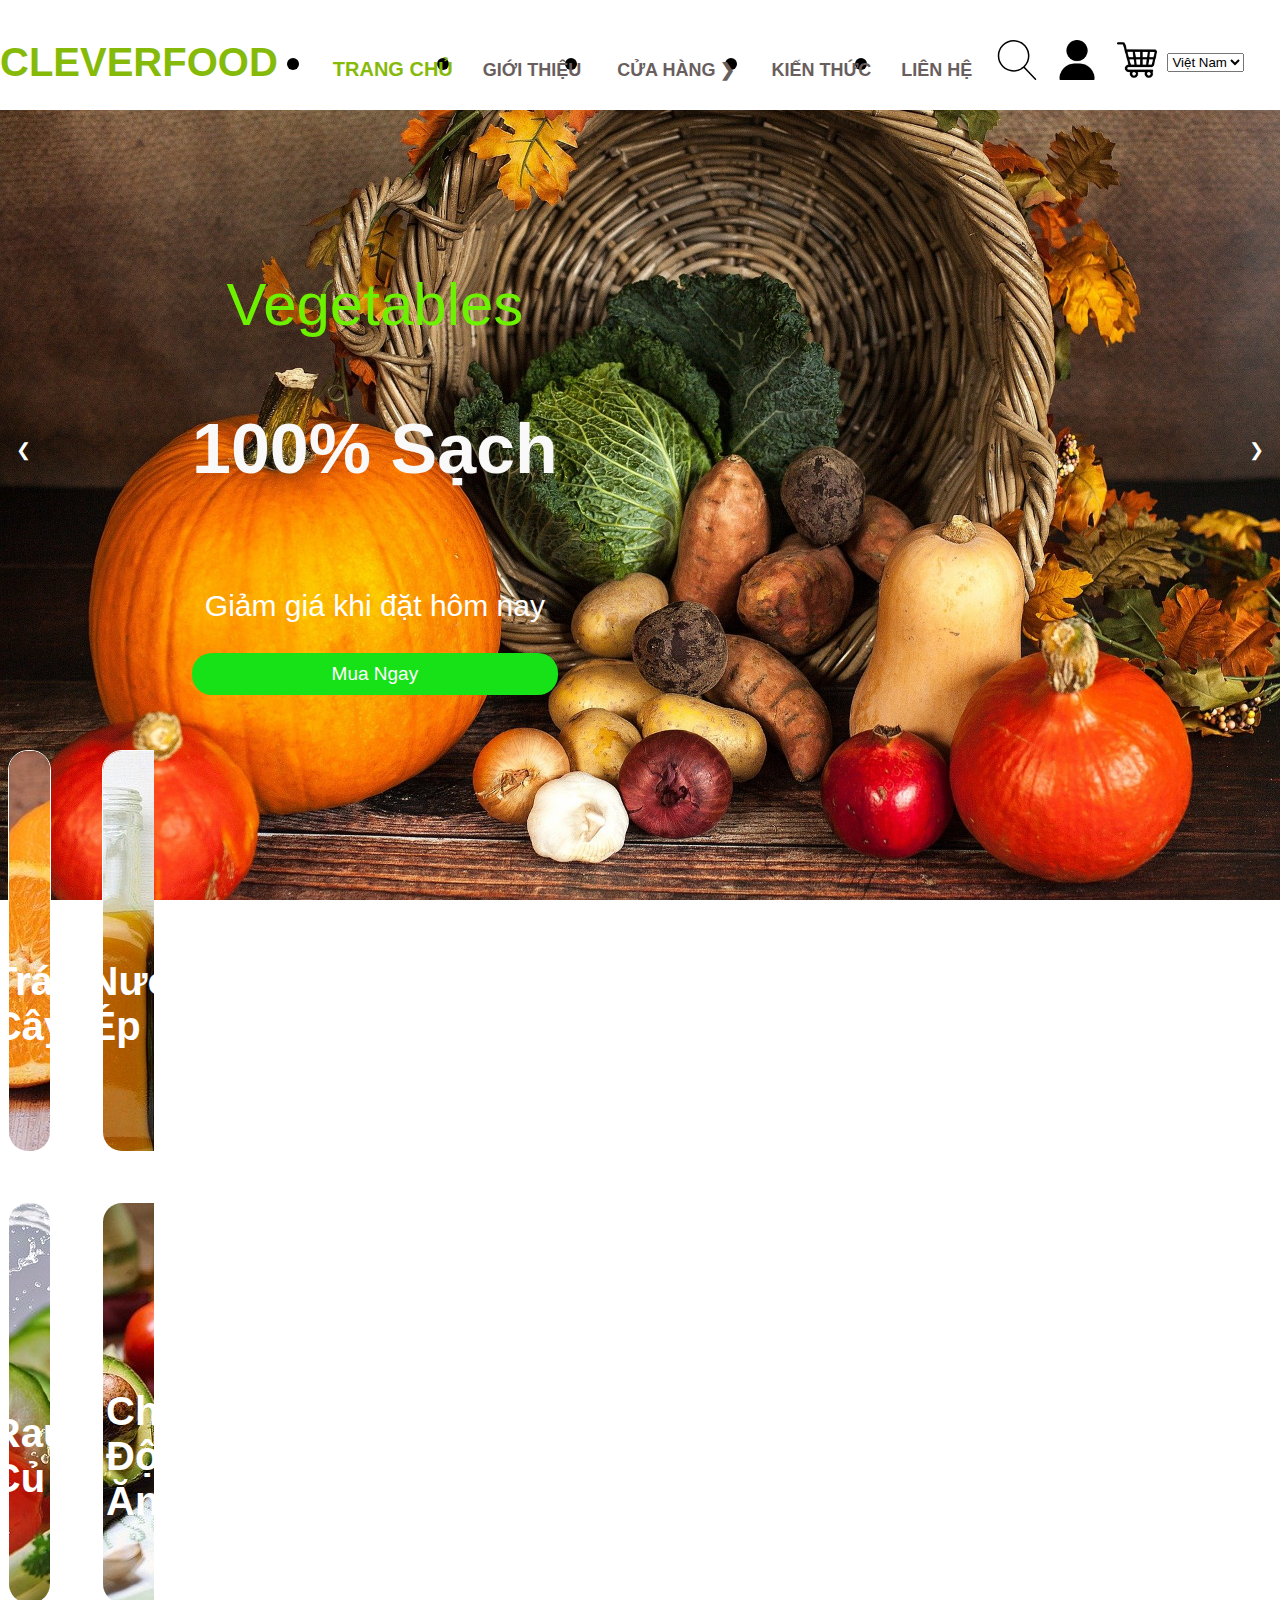
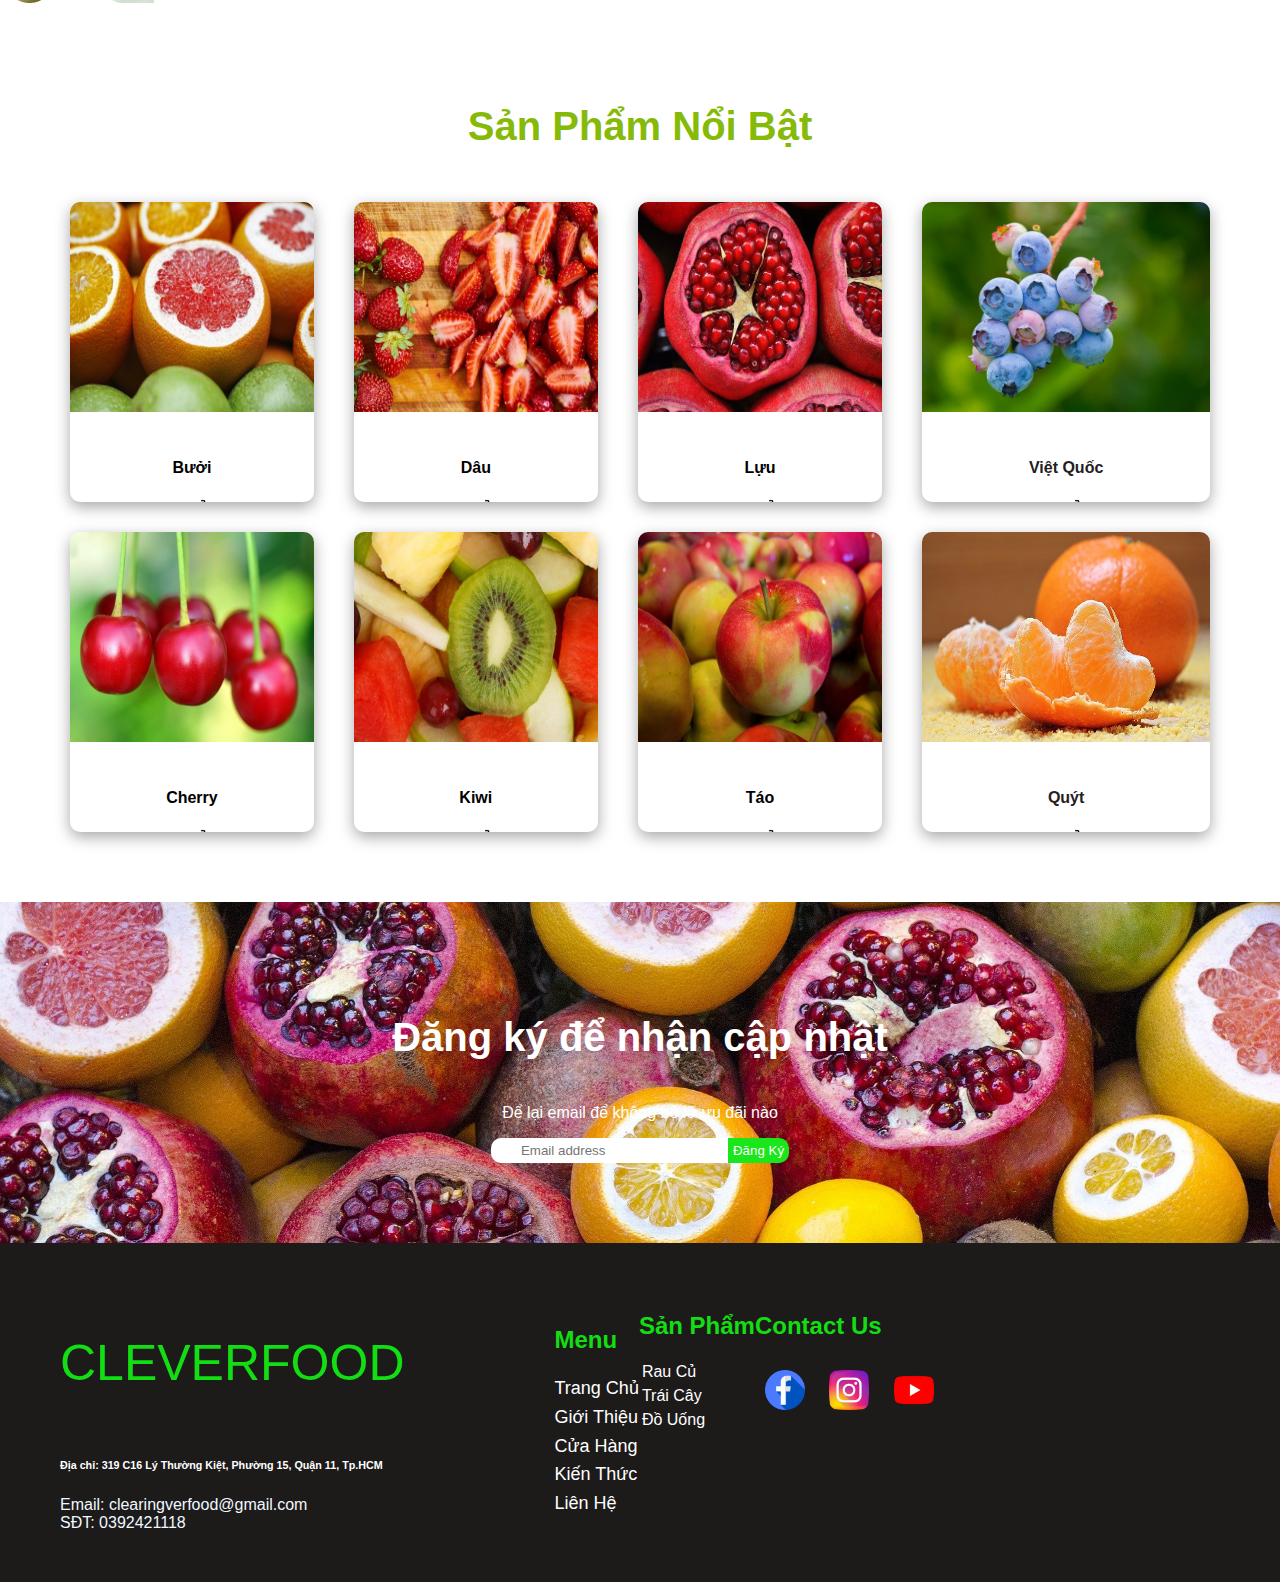
<file: html/index.html>
<!DOCTYPE html>
<html lang="en">
  <head>
    <meta charset="UTF-8" />
    <meta http-equiv="X-UA-Compatible" content="IE=edge" />
    <meta name="viewport" content="width=device-width, initial-scale=1.0" />
    <title>Document</title>

  
    
    <!-- Jquery -->
    <script src="https://ajax.googleapis.com/ajax/libs/jquery/3.6.0/jquery.min.js"></script>

    <!-- Bootstrap -->
    <link href="https://cdn.jsdelivr.net/npm/bootstrap@5.0.1/dist/css/bootstrap.min.css" rel="stylesheet" integrity="sha384-+0n0xVW2eSR5OomGNYDnhzAbDsOXxcvSN1TPprVMTNDbiYZCxYbOOl7+AMvyTG2x" crossorigin="anonymous">
    <script src="https://cdn.jsdelivr.net/npm/bootstrap@5.0.1/dist/js/bootstrap.bundle.min.js" integrity="sha384-gtEjrD/SeCtmISkJkNUaaKMoLD0//ElJ19smozuHV6z3Iehds+3Ulb9Bn9Plx0x4" crossorigin="anonymous"></script>
    <script src="https://cdn.jsdelivr.net/npm/@popperjs/core@2.9.2/dist/umd/popper.min.js" integrity="undefined" crossorigin="anonymous"></script>

    <!-- Font-Awesome -->
    <link
      rel="stylesheet"
      href="https://cdnjs.cloudflare.com/ajax/libs/font-awesome/5.15.3/css/all.min.css"
      integrity="sha512-iBBXm8fW90+nuLcSKlbmrPcLa0OT92xO1BIsZ+ywDWZCvqsWgccV3gFoRBv0z+8dLJgyAHIhR35VZc2oM/gI1w=="
      crossorigin="anonymous"
      referrerpolicy="no-referrer"
    />
    <!-- scroll -->
    <link href="https://unpkg.com/aos@2.3.1/dist/aos.css" rel="stylesheet">
    
    
   
    <!-- Internal Css -->
    <link rel="stylesheet" href="../css/index.css">
    <link rel="stylesheet" href="../css/footer.css" />
    <link rel="stylesheet" href="../css/slide-show.css" />
    <link rel="stylesheet" href="../css/banner.css" />
    <link rel="stylesheet" href="../css/responesive.css">

  </head>
  <body>
    <!-- header -->
    <div class="header">
     
      <div class="col-12 col-md-6 col-lg-3 col-xl-3 text"><a href="index.html">CLEVERFOOD</a>
        <i class="fab fa-firefox-browser fa-spin"></i></div>
      <ul class="col-lg-6 col-xl-6 link">

        
        <li><a href="index.html" style="color:#86BA09 ; font-size: 20px;">TRANG CHỦ</a></li>
        <li>   <a href="introduce.html">GIỚI THIỆU</a></li>
        <li>  <a  href="store.html"
       
          >
          <button 
            id="testBtn"
            type="button" 
          >
            CỬA HÀNG &#10095;
          </button>
        </a>   </li>
        <li>  <a href="knowledge.html">KIẾN THỨC</a></li>
        <li>  <a href="contact.html">LIÊN HỆ</a></li>
     
      
      
       
      </ul>
      
      <div class="col-12 col-md-6 col-lg-3 col-xl-3 image">
        <div class="sreach">
          <img src="../image/image-header/search.svg" alt="" />
          <div class="input-group">
            <div class="form-outline">
              <input id="search-focus" type="search" id="form1" class="form-control" />
              <label class="form-label" for="form1">Search</label>
            </div>
            <button type="button" class="btn btn-primary">
              <i class="fas fa-search"></i>
            </button>
          </div>
        </div>   

      <a href="login.html">  <img src="../image/image-header/user.png" alt="" /></a>
       <a href="shopping.html"> <img src="../image/image-header/shopping-cart.png" alt="" /></a>

        <select class="selectpicker" data-width="fit">
          <option data-content='<span class="flag-icon flag-icon-us"></span> vietnam'> Việt Nam</option>
        <option  data-content='<span class="flag-icon flag-icon-mx"></span> English'>English</option>
      </select>
      <div class="dropdown">
        <a class="btn btn-secondary dropdown-toggle" href="#" role="button" id="dropdownMenuLink" data-bs-toggle="dropdown" aria-expanded="false">
          Menu
        </a>
      
        <ul class="dropdown-menu" aria-labelledby="dropdownMenuLink">
          <li><a class="dropdown-item" href="index.html">Trang Chủ</a></li>
          <li><a class="dropdown-item" href="introduce.html">Giới Thiệu</a></li>
          <li><a class="dropdown-item" href="">Của Hàng</a></li>
          <li><a class="dropdown-item" href="knowledge.html">Kiến Thức</a></li>
          <li><a class="dropdown-item" href="contact.html">Liên Hệ</a></li>
        </ul>
      </div>
      </div>
      
    </div>

  
    <!-- click to top -->
    <div class="click-top">
      <a href="#top">
        <i class="fas fa-angle-double-up"> </i>
      </a>
    </div>

    <!-- content -->

    <div class="slideshow">
      <div id="top"></div>
      <div class="slides slide-1">
        <div class="text1">
          <span>Fruits</span>
          <h3>100% Tự Nhiên</h3>
          <p>Giảm giá khi đặt hôm nay</p>
          <button>Mua Ngay</button>
        </div>
      </div>
      <div class="slides slide-2">
        <div class="text2">
          <span >
            Vegetables</span>
          <h3>100% Sạch</h3>
          <p>Giảm giá khi đặt hôm nay</p>
          <button>Mua Ngay</button>
        </div>
      </div>
      <div class="slides slide-3">
        <div class="text3">
          <span>Juice</span>
          <h3>100% Nguyên Chất</h3>
          <p>Giảm giá khi đặt hôm nay</p>
          <button>Mua Ngay</button>
        </div>
      </div>
      <a class="truoc" onclick="hienThiSlideTruocDo()">&#10094;</a>
      <a class="sau" onclick="hienThiSlideKeTiep()">&#10095;</a>
    </div>
    <!-- banner -->

    <div class="banner" >
      <div class="col-md-12 col-12 col-lg-6 col-xl-6 banner1">
        <div class="cow1">
          <img src="../image/image-banner/oranges.jpg" alt="" />
          <h4>Trái Cây</h4>
        </div>
        <div class="cow2">
          <img src="../image/image-banner/eat-2834549_640.jpg" alt="" />
          <h4>Rau Củ</h4>
        </div>
      </div>
      <div class="ccol-md-12 col-12 col-lg-6 col-xl-6 banner2">
        <div class="cow3">
          <img src="../image/image-banner/juice.jpg" alt="" />
          <h4>Nước Ép</h4>
        </div>
        <div class="cow4">
          <img src="../image/image-banner/vegetables-2aa.jpg" alt="" />
          <h4>Chế Độ Ăn</h4>
        </div>
      </div>
    </div>
    <!--  -->

    <div class="product" >
      <h2 >Sản Phẩm Nổi Bật</h2>
      <div class="option-product">
        <!-- <a href="">Mới Nhất</a>
        <a href="">Giảm Giá</a>
        <a href="">Bán Chạy</a>
         -->
       
        
      </div>
      <div class="column">
        <div class=" col-lg-3 col-12 column1">
          <div class="sp1">
            <img src="../image/image-product/Bưởi.jpg" alt="" />
            <div class="sp1-text">
              <h4>Bưởi</h4>
             <div class="price">
              <h5>2000đ</h5> <img src="../image/image-header/shopping-cart.png" alt=""> 
             </div>
            </div>
          </div>
          <div class="sp1">
            <img src="../image/image-product/cherries.jpg" alt="" />
            <div class="sp1-text">
              <h4>Cherry</h4>
              <div class="price">
                <h5>2000đ</h5> <img src="../image/image-header/shopping-cart.png" alt=""> 
               </div>
            </div>
          </div>
        </div>
        <div class="col-lg-3 col-12 column2">
          <div class="sp2">
            <img src="../image/image-product/Dâu.jpg" alt="" />
            <div class="sp2-text">
              <h4>Dâu</h4>
              <div class="price">
                <h5>2000đ</h5> <img src="../image/image-header/shopping-cart.png" alt=""> 
               </div>
            </div>
          </div>
          <div class="sp2">
            <img src="../image/image-product/kiwi.jpg" alt="" />
            <div class="sp2-text">
              <h4>Kiwi</h4>
              <div class="price">
                <h5>2000đ</h5> <img src="../image/image-header/shopping-cart.png" alt=""> 
               </div>
            </div>
          </div>
        </div>
        <div class="col-lg-3 col-12 column3">
          <div class="sp3">
            <img src="../image/image-product/Lựu.jpg" alt="" />
            <div class="sp3-text">
              <h4>Lựu</h4>
              <div class="price">
                <h5>2000đ</h5> <img src="../image/image-header/shopping-cart.png" alt=""> 
               </div>
            </div>
          </div>
          <div class="sp3">
            <img src="../image/image-product/apple-product.jpg" alt="" />
            <div class="sp3-text">
              <h4>Táo</h4>
              <div class="price">
                <h5>2000đ</h5> <img src="../image/image-header/shopping-cart.png" alt=""> 
               </div>
            </div>
          </div>
        </div>
        <div class="col-lg-3 col-12 column4">
          <div class="sp4">
            <img src="../image/image-product/Việt Quốc.jpg" alt="" />
            <div class="sp4-text">
              <h4>Việt Quốc</h4>
              <div class="price">
                <h5>2000đ</h5> <img src="../image/image-header/shopping-cart.png" alt=""> 
               </div>
            </div>
          </div>
          <div class="sp4">
            <img src="../image/image-product/quyt.jpg" alt="" />
            <div class="sp4-text">
              <h4>Quýt</h4>
              <div class="price">
                <h5>2000đ</h5> <img src="../image/image-header/shopping-cart.png" alt=""> 
               </div>
            </div>
          </div>
        </div>
      </div>
    </div>
   
<!-- Tabs content -->
    <!-- footer -->
    <div class="footer">
    

      <div class="col-12 footer1">
        <h2>Đăng ký để nhận cập nhật</h2>
        <p>Để lại email để không bỏ lỡ ưu đãi nào</p>
        <div class="email">
          <div class="dangky">
            <input class="text" type="email"  placeholder="Email address" />
            <label for=""
              ><input class="submit" type="submit" value="Đăng Ký"
            /></label>
          </div>
        </div>
      </div>

      <!-- footer2 -->
      <div class="footer2">
        <div class="col-12 col-lg-3 col-md-6 column1">
          <h2>CLEVERFOOD</h2>
          <h6>Địa chỉ: 319 C16 Lý Thường Kiệt, Phường 15, Quận 11, Tp.HCM</h6>
          <a href="mailto:clearverfood@gmail.com"
            >Email: clearingverfood@gmail.com</a
          >
          <a href="tel:0392421118">SĐT: 0392421118</a>
        </div>
        <div class="col-lg-3 column2">
          <h2>Menu</h2>
          <div class="text2">
            <a href="index.html">Trang Chủ</a>
            <a href="introduce.html">Giới Thiệu</a>
            <a href="store.html">Cửa Hàng</a>
            <a href="knowledge.html">Kiến Thức</a>
            <a href="contact.html">Liên Hệ</a>
          </div>
        </div>
        <div class="col-lg-3 column3">
          <h2>Sản Phẩm</h2>
          <div class="text3">
           
            <a href="">Rau Củ</a>
            <a href="">Trái Cây</a>
            <a href="">Đồ Uống</a>
           
          </div>
        </div>
        <div class="col-12 col-lg-3 col-md-6 column4">
          <h2>Contact Us</h2>
          <div class="text4">

            <a href="">
              <img src="../image/image-footer/facebook (1).png" alt="">
            </a>

           <a href="">
           <img src="../image/image-footer/instagram (2).png" alt="">
           </a>
           <a href="">
            <img src="../image/image-footer/youtube (1).png" alt="">
            </a>
        </div>
    </div>
   
  </body>
  <script type="text/javascript" src="../js/slide-show.js"></script>
  <script src="https://unpkg.com/aos@2.3.1/dist/aos.js"></script>
    <!-- <script type="text/javascript" src="../js/popover.js"> </script> -->
    <script type="text/javascript" src="../js/slidebar-left.js"> </script>
    <script type="text/javascript" src="../js/sub-menu.js"> </script>
</html>
</file>
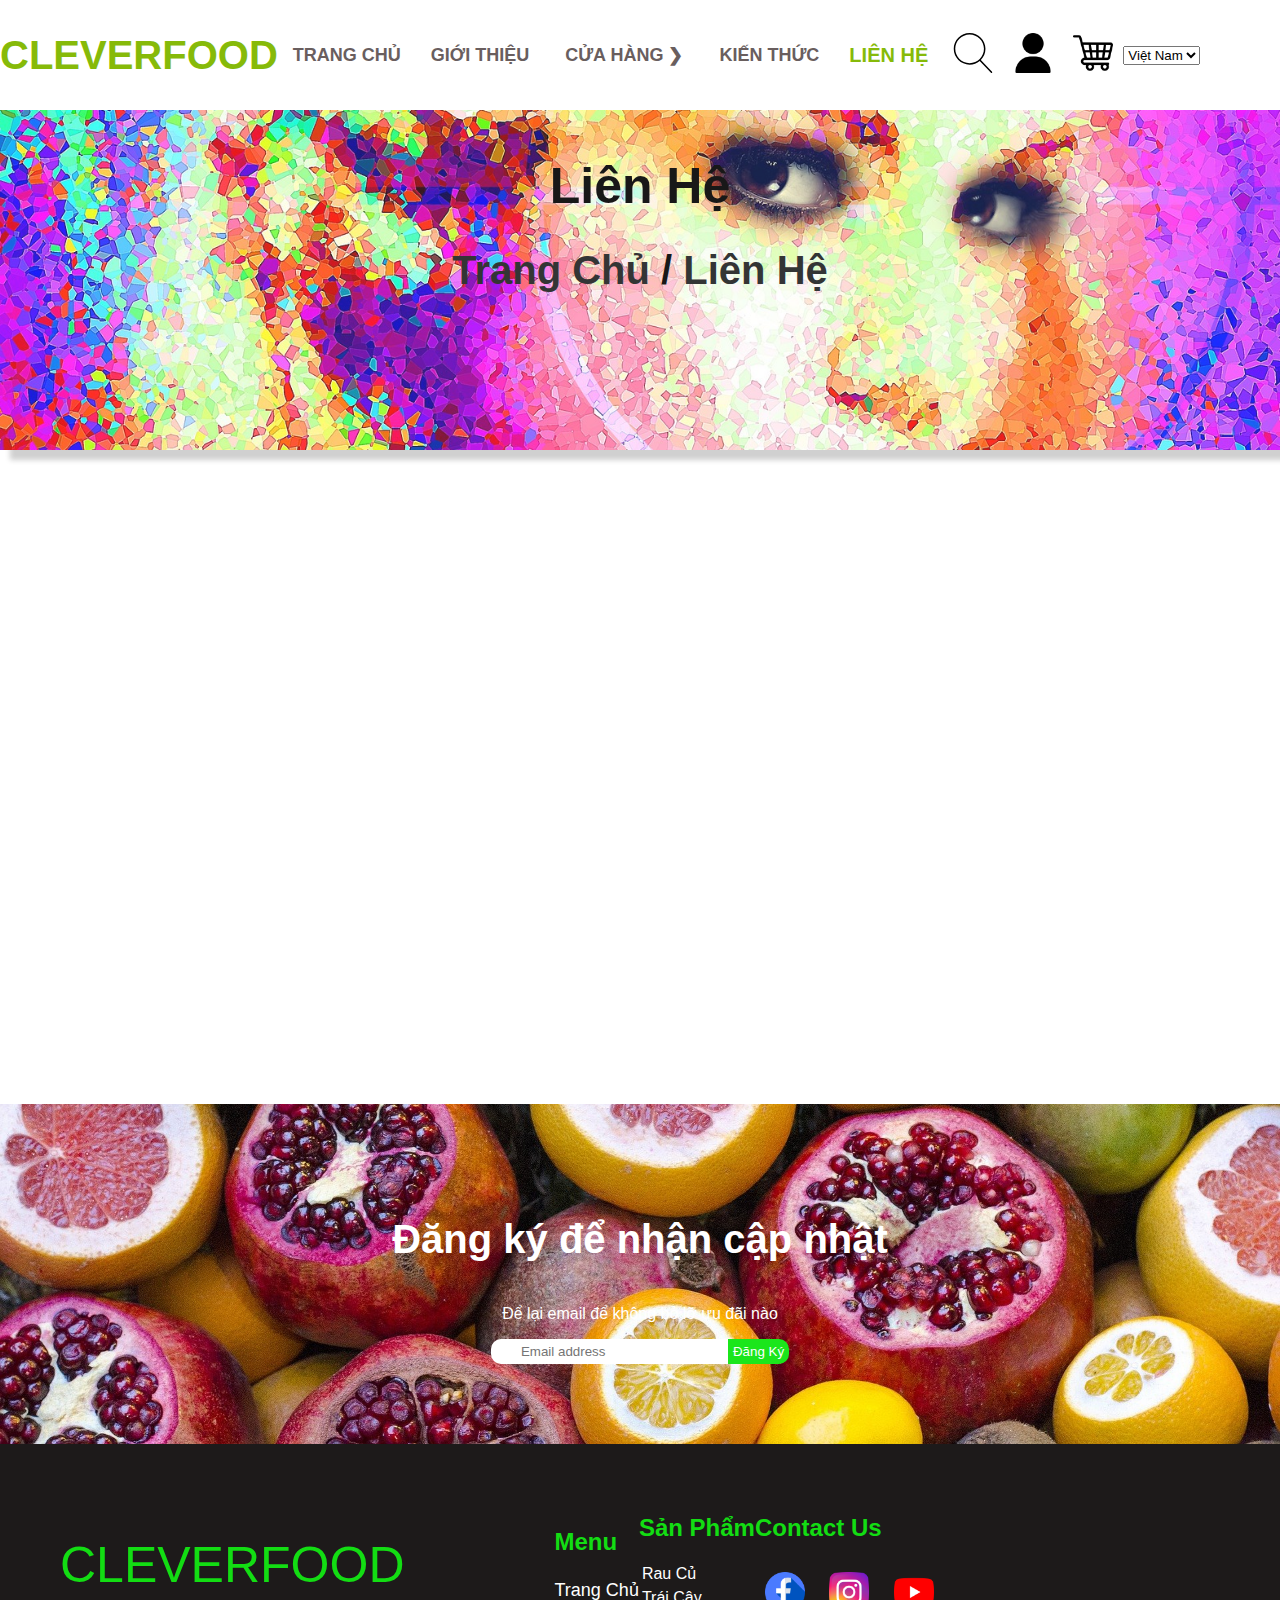
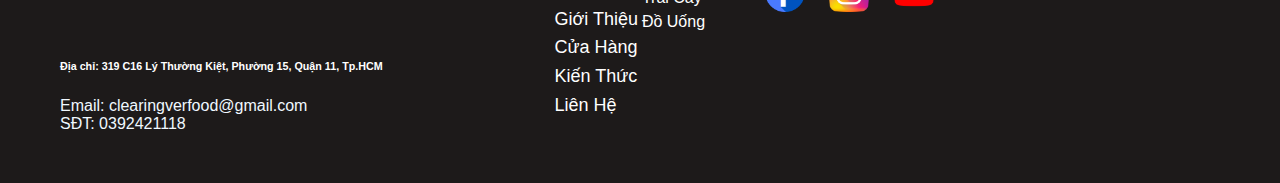
<file: html/contact.html>
<!DOCTYPE html>
<html lang="en">
  <head>
    <meta charset="UTF-8" />
    <meta http-equiv="X-UA-Compatible" content="IE=edge" />
    <meta name="viewport" content="width=device-width, initial-scale=1.0" />
    <title>Document</title>
    <!-- bootstrap -->
    <link
      href="https://cdn.jsdelivr.net/npm/bootstrap@5.0.1/dist/css/bootstrap.min.css"
      rel="stylesheet"
      integrity="sha384-+0n0xVW2eSR5OomGNYDnhzAbDsOXxcvSN1TPprVMTNDbiYZCxYbOOl7+AMvyTG2x"
      crossorigin="anonymous"
    />

    <script
      src="https://cdn.jsdelivr.net/npm/bootstrap@5.0.1/dist/js/bootstrap.bundle.min.js"
      integrity="sha384-gtEjrD/SeCtmISkJkNUaaKMoLD0//ElJ19smozuHV6z3Iehds+3Ulb9Bn9Plx0x4"
      crossorigin="anonymous"
    ></script>
    <!-- font-awesome -->
    <link
      rel="stylesheet"
      href="https://cdnjs.cloudflare.com/ajax/libs/font-awesome/5.15.3/css/all.min.css"
      integrity="sha512-iBBXm8fW90+nuLcSKlbmrPcLa0OT92xO1BIsZ+ywDWZCvqsWgccV3gFoRBv0z+8dLJgyAHIhR35VZc2oM/gI1w=="
      crossorigin="anonymous"
      referrerpolicy="no-referrer"
    />
    <!-- Jquery -->
    <script
      src="https://cdnjs.cloudflare.com/ajax/libs/jquery/3.6.0/jquery.min.js"
      integrity="sha512-894YE6QWD5I59HgZOGReFYm4dnWc1Qt5NtvYSaNcOP+u1T9qYdvdihz0PPSiiqn/+/3e7Jo4EaG7TubfWGUrMQ=="
      crossorigin="anonymous"
      referrerpolicy="no-referrer"
    ></script>

    <link rel="stylesheet" href="../css/index.css" />
    <link rel="stylesheet" href="../css/footer.css" />
   
   
    <link rel="stylesheet" href="../css/contact.css" />
  </head>
  <body>
    <!-- header -->
    <div class="header">
      <div class="col-lg-3 col-md-6 col-12 text"><a href="index.html">CLEVERFOOD</a></div>
      <div class="col-lg-6 link">
        <a href="index.html"
          >TRANG CHỦ</a
        >
        <a href="introduce.html">GIỚI THIỆU</a>
        <a
          href="store.html"
          data-bs-container="body"
          data-bs-toggle="popover"
          data-bs-placement="bottom"
        >
          <button id="testBtn" type="button">CỬA HÀNG &#10095;</button>
        </a>

        <a href="knowledge.html">KIẾN THỨC</a>
        <a href="" style="color: #86ba09; font-size: 20px">LIÊN HỆ</a>
      </div>

      <div class="col-lg-3 col-md-6 col-12 image">
        <div class="sreach">
          <img src="../image/image-header/search.svg" alt="" />
          <div class="input-group">
            <div class="form-outline">
              <input
                id="search-focus"
                type="search"
                id="form1"
                class="form-control"
              />
              <label class="form-label" for="form1">Search</label>
            </div>
            <button type="button" class="btn btn-primary">
              <i class="fas fa-search"></i>
            </button>
          </div>
        </div>

        <a href="login.html">
          <img src="../image/image-header/user.png" alt=""
        /></a>
        <a href="shopping.html">
          <img src="../image/image-header/shopping-cart.png" alt=""
        /></a>

        <!-- <button>
          <img src="image/image-header/vietnam.png" alt="" />Tiếng Việt
        </button> -->
        <select class="selectpicker" data-width="fit">
          <option
            data-content='<span class="flag-icon flag-icon-us"></span> vietnam'
          >
            Việt Nam
          </option>
          <option
            data-content='<span class="flag-icon flag-icon-mx"></span> English'
          >
            English
          </option>
        </select>
        <div class="dropdown">
          <a class="btn btn-secondary dropdown-toggle" href="#" role="button" id="dropdownMenuLink" data-bs-toggle="dropdown" aria-expanded="false">
            Menu
          </a>
        
          <ul class="dropdown-menu" aria-labelledby="dropdownMenuLink">
            <li><a class="dropdown-item" href="index.html">Trang Chủ</a></li>
            <li><a class="dropdown-item" href="introduce.html">Giới Thiệu</a></li>
            <li><a class="dropdown-item" href="">Của Hàng</a></li>
            <li><a class="dropdown-item" href="knowledge.html">Kiến Thức</a></li>
            <li><a class="dropdown-item" href="contact.html">Liên Hệ</a></li>
          </ul>
        </div>
        </div>
      </div>
    </div>

    <!-- Sub menu -->
    <!-- <div id="cua-hang-sub-menu-wrapper">
      <p><a href="">Rau Củ</a></p>
      <p><a href="">Trái Cây</a></p>
      <p><a href="">Đồ Uống</a></p>
    </div> -->

    <!-- click to top -->
    <div class="click-top">
      <a href="#top">
        <i class="fas fa-angle-double-up"> </i>
      </a>
    </div>
    <!-- lienhe -->
    <div class="col-12 banner">
        <div class="banner-text">
          <h1>Liên Hệ</h1>
          <h2><a href="index.html">Trang Chủ</a> / <a href="contact.html">Liên Hệ</a></h2>
        </div>
      </div>

 <!--Google map-->
 <div class="container-fluid">
    <div class="map-responsive">
   <iframe src="https://www.google.com/maps/embed?pb=!1m18!1m12!1m3!1d3919.125120810274!2d106.71230301474917!3d10.801727892304356!2m3!1f0!2f0!3f0!3m2!1i1024!2i768!4f13.1!3m3!1m2!1s0x317528a459cb43ab%3A0x6c3d29d370b52a7e!2zVHLGsOG7nW5nIMSQ4bqhaSBo4buNYyBDw7RuZyBuZ2jhu4cgVFAuSENN!5e0!3m2!1svi!2s!4v1623827854375!5m2!1svi!2s"
    width="100%" height="600" style="border:0;" allowfullscreen="" loading="lazy"></iframe>
</div>
</div>

<!--Google Maps-->
      <!-- footer -->
      <div class="footer">
    

        <div class="col-12 footer1">
          <h2>Đăng ký để nhận cập nhật</h2>
          <p>Để lại email để không bỏ lỡ ưu đãi nào</p>
          <div class="email">
            <div class="dangky">
              <input class="text" type="email"  placeholder="Email address" />
              <label for=""
                ><input class="submit" type="submit" value="Đăng Ký"
              /></label>
            </div>
          </div>
        </div>
        <!-- footer2 -->
        <div class="footer2">
          <div class="col-lg-3 col-md-6 col-12 column1">
            <h2>CLEVERFOOD</h2>
            <h6>Địa chỉ: 319 C16 Lý Thường Kiệt, Phường 15, Quận 11, Tp.HCM</h6>
            <a href="mailto:clearverfood@gmail.com"
              >Email: clearingverfood@gmail.com</a
            >
            <a href="tel:0392421118">SĐT: 0392421118</a>
          </div>
          <div class="col-lg-3 column2">
            <h2>Menu</h2>
            <div class="text2">
              <a href="index.html">Trang Chủ</a>
              <a href="introduce.html">Giới Thiệu</a>
              <a href="">Cửa Hàng</a>
              <a href="">Kiến Thức</a>
              <a href="">Liên Hệ</a>
            </div>
          </div>
          <div class="col-lg-3 column3">
            <h2>Sản Phẩm</h2>
            <div class="text3">
             
              <a href="">Rau Củ</a>
              <a href="">Trái Cây</a>
              <a href="">Đồ Uống</a>
             
            </div>
          </div>
          <div class="col-lg-3 col-md-6 col-12 column4">
            <h2>Contact Us</h2>
            <div class="text4">
  
              <a href="">
                <img src="../image/image-footer/facebook (1).png" alt="">
              </a>
  
             <a href="">
             <img src="../image/image-footer/instagram (2).png" alt="">
             </a>
             <a href="">
              <img src="../image/image-footer/youtube (1).png" alt="">
              </a>
          </div>
      </div>
  </body>
  <script type="text/javascript" src="../js/slide-show.js"></script>
  <!-- <script type="text/javascript" src="../js/popover.js"></script> -->
  <script type="text/javascript" src="../js/slidebar-left.js"></script>
  <script type="text/javascript" src="../js/sub-menu.js"></script>
</html>
</file>
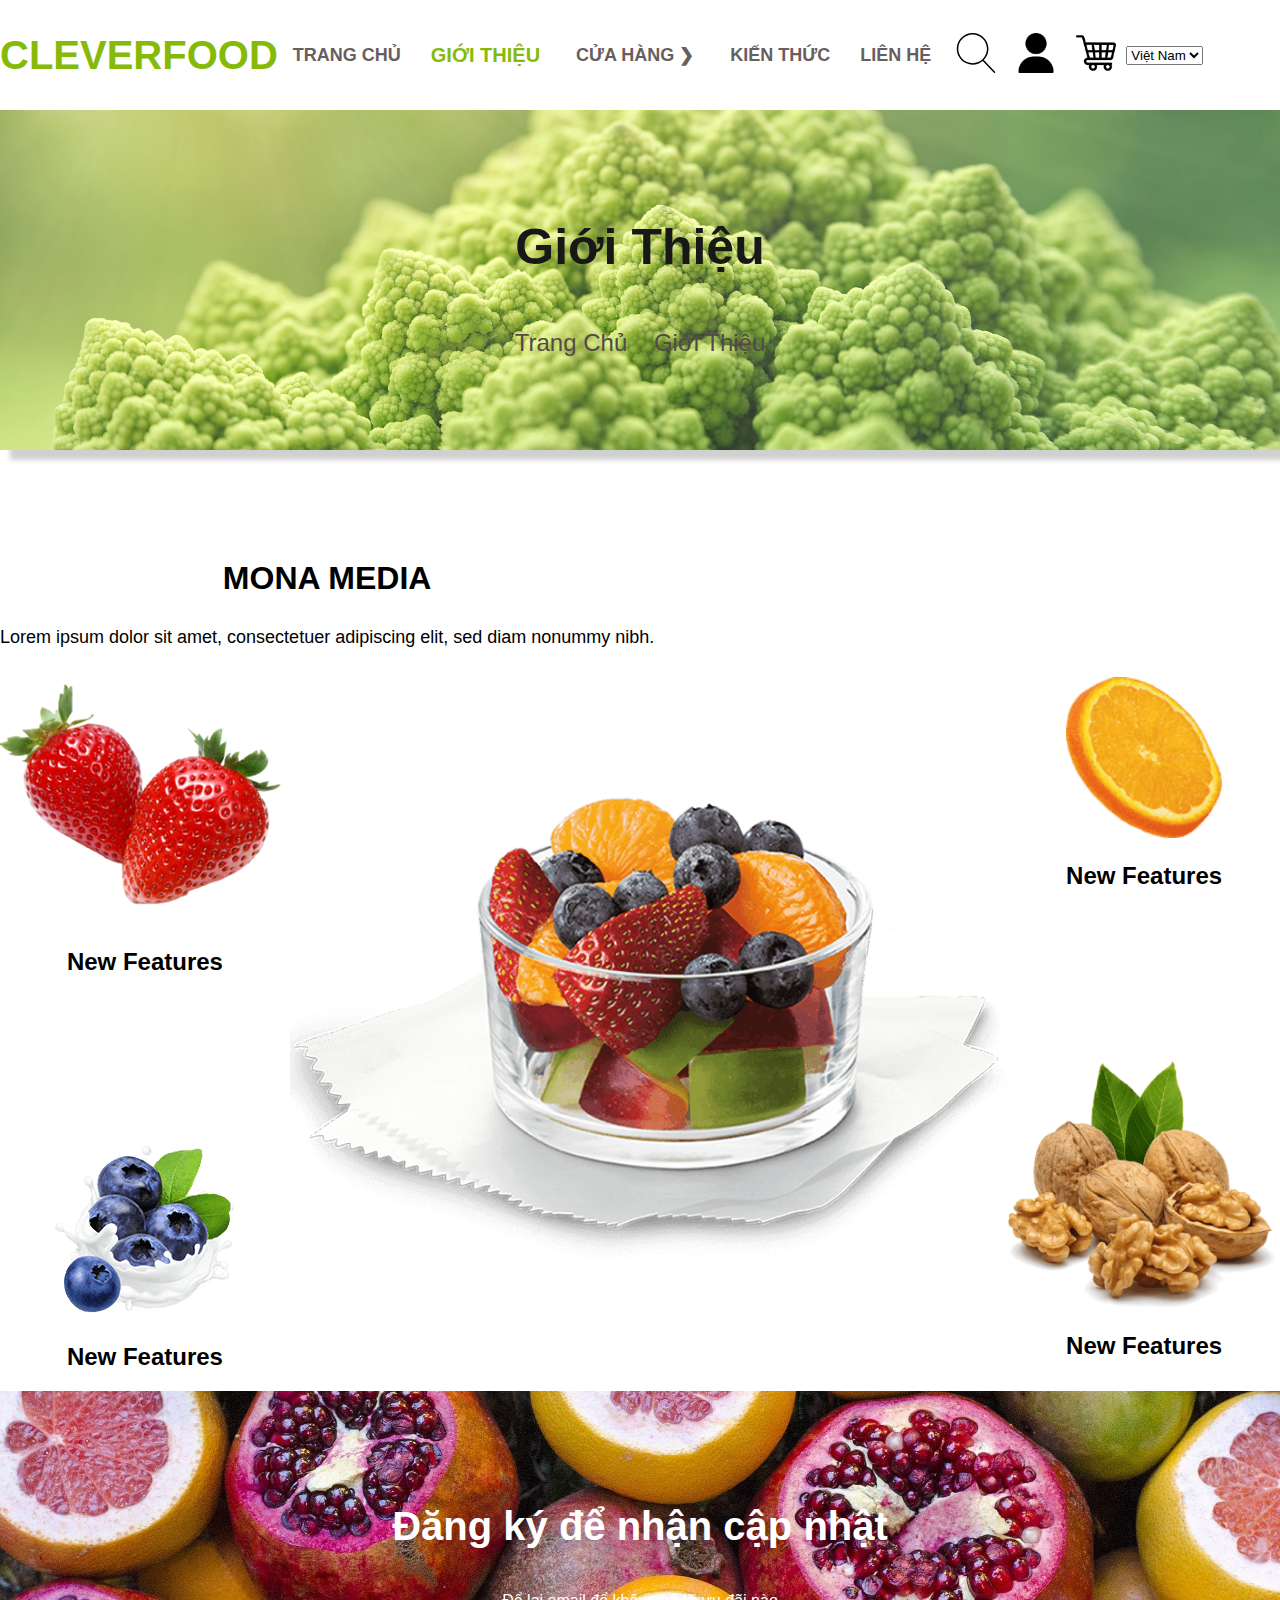
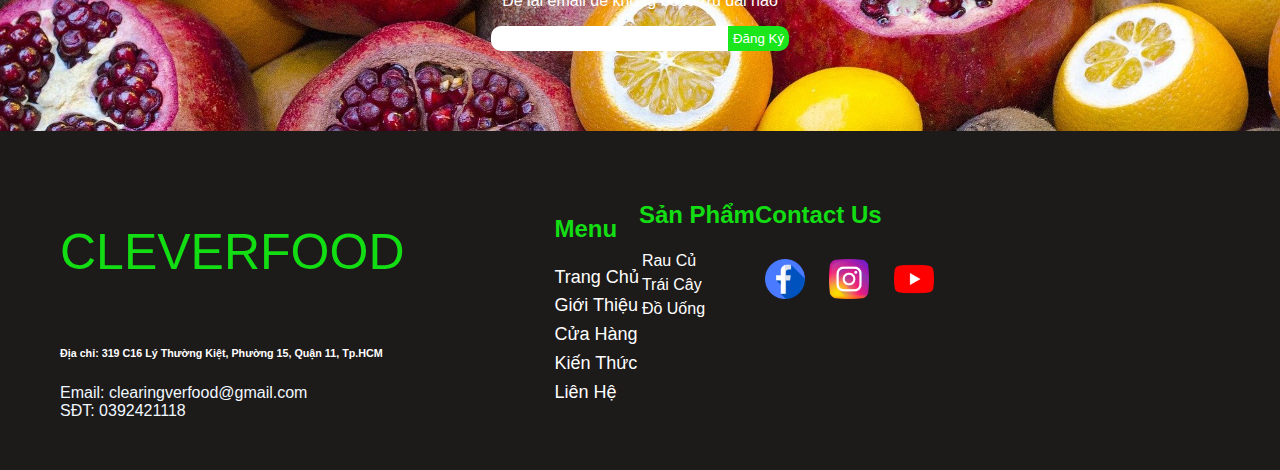
<file: html/introduce.html>
<!DOCTYPE html>
<html lang="en">
  <head>
    <meta charset="UTF-8" />
    <meta http-equiv="X-UA-Compatible" content="IE=edge" />
    <meta name="viewport" content="width=device-width, initial-scale=1.0" />
    <title>Document</title>
    <link
    rel="stylesheet"
    href="https://cdnjs.cloudflare.com/ajax/libs/animate.css/4.1.1/animate.min.css"
  />
    <!-- bootstrap -->
    <link
      href="https://cdn.jsdelivr.net/npm/bootstrap@5.0.1/dist/css/bootstrap.min.css"
      rel="stylesheet"
      integrity="sha384-+0n0xVW2eSR5OomGNYDnhzAbDsOXxcvSN1TPprVMTNDbiYZCxYbOOl7+AMvyTG2x"
      crossorigin="anonymous"
    />

    <script
      src="https://cdn.jsdelivr.net/npm/bootstrap@5.0.1/dist/js/bootstrap.bundle.min.js"
      integrity="sha384-gtEjrD/SeCtmISkJkNUaaKMoLD0//ElJ19smozuHV6z3Iehds+3Ulb9Bn9Plx0x4"
      crossorigin="anonymous"
    ></script>
    <!-- font-awesome -->
    <link
      rel="stylesheet"
      href="https://cdnjs.cloudflare.com/ajax/libs/font-awesome/5.15.3/css/all.min.css"
      integrity="sha512-iBBXm8fW90+nuLcSKlbmrPcLa0OT92xO1BIsZ+ywDWZCvqsWgccV3gFoRBv0z+8dLJgyAHIhR35VZc2oM/gI1w=="
      crossorigin="anonymous"
      referrerpolicy="no-referrer"
    />
    <!-- Jquery -->
    <script src="https://cdnjs.cloudflare.com/ajax/libs/jquery/3.6.0/jquery.min.js" integrity="sha512-894YE6QWD5I59HgZOGReFYm4dnWc1Qt5NtvYSaNcOP+u1T9qYdvdihz0PPSiiqn/+/3e7Jo4EaG7TubfWGUrMQ==" crossorigin="anonymous" referrerpolicy="no-referrer"></script>
    <link rel="stylesheet" href="../css/index.css">
    <link rel="stylesheet" href="../css/footer.css" />
    <link rel="stylesheet" href="../css/introduce.css">
  </head>
  <body>
    <div class="header">
     
      <div class="col-lg-3 col-md-6 col-12 text"><a href="index.html">CLEVERFOOD</a></div>
      <div class="col-lg-6 link">
        <a href="index.html">TRANG CHỦ</a>
        <a style="color:#86BA09 ; font-size: 20px;" href="introduce.html">GIỚI THIỆU</a>
        <a  href="store.html"
        data-bs-container="body"
        data-bs-toggle="popover" 
        data-bs-placement="bottom" 
        >
        <button 
          id="testBtn" 
          type="button" 
        >
          CỬA HÀNG &#10095;
        </button>
      </a>       
        <a href="knowledge.html">KIẾN THỨC</a>
        <a href="contact.html">LIÊN HỆ</a>
      </div>
      <div class="col-lg-3 col-md-6 col-12 image">
        <div class="sreach">
          <img src="../image/image-header/search.svg" alt="" />
          <div class="input-group">
            <div class="form-outline">
              <input id="search-focus" type="search" id="form1" class="form-control" />
              <label class="form-label" for="form1">Search</label>
            </div>
            <button type="button" class="btn btn-primary">
              <i class="fas fa-search"></i>
            </button>
          </div>

        </div>
      
  
      
      <a href="login.html">  <img src="../image/image-header/user.png" alt="" /></a>
       <a href="shopping.html"> <img src="../image/image-header/shopping-cart.png" alt="" /></a>

        <!-- <button>
          <img src="image/image-header/vietnam.png" alt="" />Tiếng Việt
        </button> -->
        <select class="selectpicker" data-width="fit">
          <option data-content='<span class="flag-icon flag-icon-us"></span> vietnam'> Việt Nam</option>
        <option  data-content='<span class="flag-icon flag-icon-mx"></span> English'>English</option>
      </select>
      <div class="dropdown">
        <a class="btn btn-secondary dropdown-toggle" href="#" role="button" id="dropdownMenuLink" data-bs-toggle="dropdown" aria-expanded="false">
          Menu
        </a>
      
        <ul class="dropdown-menu" aria-labelledby="dropdownMenuLink">
          <li><a class="dropdown-item" href="index.html">Trang Chủ</a></li>
          <li><a class="dropdown-item" href="introduce.html">Giới Thiệu</a></li>
          <li><a class="dropdown-item" href="store.html">Của Hàng</a></li>
          <li><a class="dropdown-item" href="knowledge.html">Kiến Thức</a></li>
          <li><a class="dropdown-item" href="contact.html">Liên Hệ</a></li>
        </ul>
      </div>
      </div>
     
    </div>

     <!-- Sub menu -->
     <!-- <div id="cua-hang-sub-menu-wrapper">
      <p><a href="">Rau Củ</a></p>
      <p><a href="">Trái Cây</a></p>
      <p><a href="">Đồ Uống</a></p>
     
    </div> -->

    <!-- click to top -->
    <div class="click-top">
      <a href="#top">
        <i class="fas fa-angle-double-up"> </i>
      </a>
    </div>

    <!-- banner -->
    <div class="col-12 banner">
      <div class="banner-text">
        <h1>Giới Thiệu</h1>
        <h2><a href="">Trang Chủ</a> <a href="">Giới Thiệu</a></h2>
      </div>
    </div>
    <div class="content row">
      <div class="col-12 col-md-12 col-xl-4"></div>
      <div class="col-12 col-md-12 col-xl-4 content-1">
        <h1>MONA MEDIA</h1>
        <p>
          Lorem ipsum dolor sit amet, consectetuer adipiscing elit, sed diam
          nonummy nibh.
        </p>
      </div>
    </div>
    <div class="content-2 row">
      <div class="col-xl-4 col-lg-4 col-3 column1">
        <div class="text-1">
          <img src="../image/introduce-content/strawberry.png" alt="" />
          <h2>New Features</h2>
        </div>
        <div class="text-2">
          <img src="../image/introduce-content/vietquat.png" alt="" />
          <h2>New Features</h2>
        </div>
      </div>
      <div class="col-xl-4 col-lg-4 col-6 column2">
        <img src="../image/introduce-content/image-center.png" alt="" />
      </div>
      <div class="col-xl-4 col-lg-4 col-3 column1">
        <div class="text-3">
          <img src="../image/introduce-content/cam.png" alt="" />
          <h2>New Features</h2>
        </div>
        <div class="text-4">
          <img src="../image/introduce-content/occho.png" alt="" />
          <h2>New Features</h2>
        </div>
      </div>
    </div>
     <!-- footer -->
     <div class="footer">
        <div class="col-12 footer1">
          <h2>Đăng ký để nhận cập nhật</h2>
          <p>Để lại email để không bỏ lỡ ưu đãi nào</p>
          <div class="email">
            <div class="dangky">
              <input class="text" type="email" />
              <label for=""
                ><input class="submit" type="submit" value="Đăng Ký"
              /></label>
            </div>
          </div>
        </div>
        <!-- footer2 -->
        <div class="footer2">
          <div class="col-12 col-lg-3 col-6 column1">
            <h2>CLEVERFOOD</h2>
            <h6>Địa chỉ: 319 C16 Lý Thường Kiệt, Phường 15, Quận 11, Tp.HCM</h6>
            <a href="mailto:clearverfood@gmail.com"
              >Email: clearingverfood@gmail.com</a
            >
            <a href="tel:0392421118">SĐT: 0392421118</a>
          </div>
          <div class="col-lg-3 column2">
            <h2>Menu</h2>
            <div class="text2">
              <a href="index.html">Trang Chủ</a>
              <a href="introduce.html">Giới Thiệu</a>
              <a href="store.html">Cửa Hàng</a>
              <a href="knowledge.html">Kiến Thức</a>
              <a href="contact.html">Liên Hệ</a>
            </div>
          </div>
          <div class="col-lg-3 column3">
            <h2>Sản Phẩm</h2>
            <div class="text3">
             
              <a href="">Rau Củ</a>
              <a href="">Trái Cây</a>
              <a href="">Đồ Uống</a>
             
            </div>
          </div>
          <div class="col-12 col-lg-3 col-6 column4">
            <h2>Contact Us</h2>
            <div class="text4">
  
              <a href="">
                <img src="../image/image-footer/facebook (1).png" alt="">
              </a>
  
             <a href="">
             <img src="../image/image-footer/instagram (2).png" alt="">
             </a>
             <a href="">
              <img src="../image/image-footer/youtube (1).png" alt="">
              </a>
          </div>
        
      </div>
  </body>
  
  <script type="text/javascript" src="../js/slide-show.js"></script>
  <!-- <script type="text/javascript" src="../js/popover.js"> </script> -->
  <script type="text/javascript" src="../js/slidebar-left.js"> </script>
  <script type="text/javascript" src="../js/sub-menu.js"> </script>
</html>
</file>
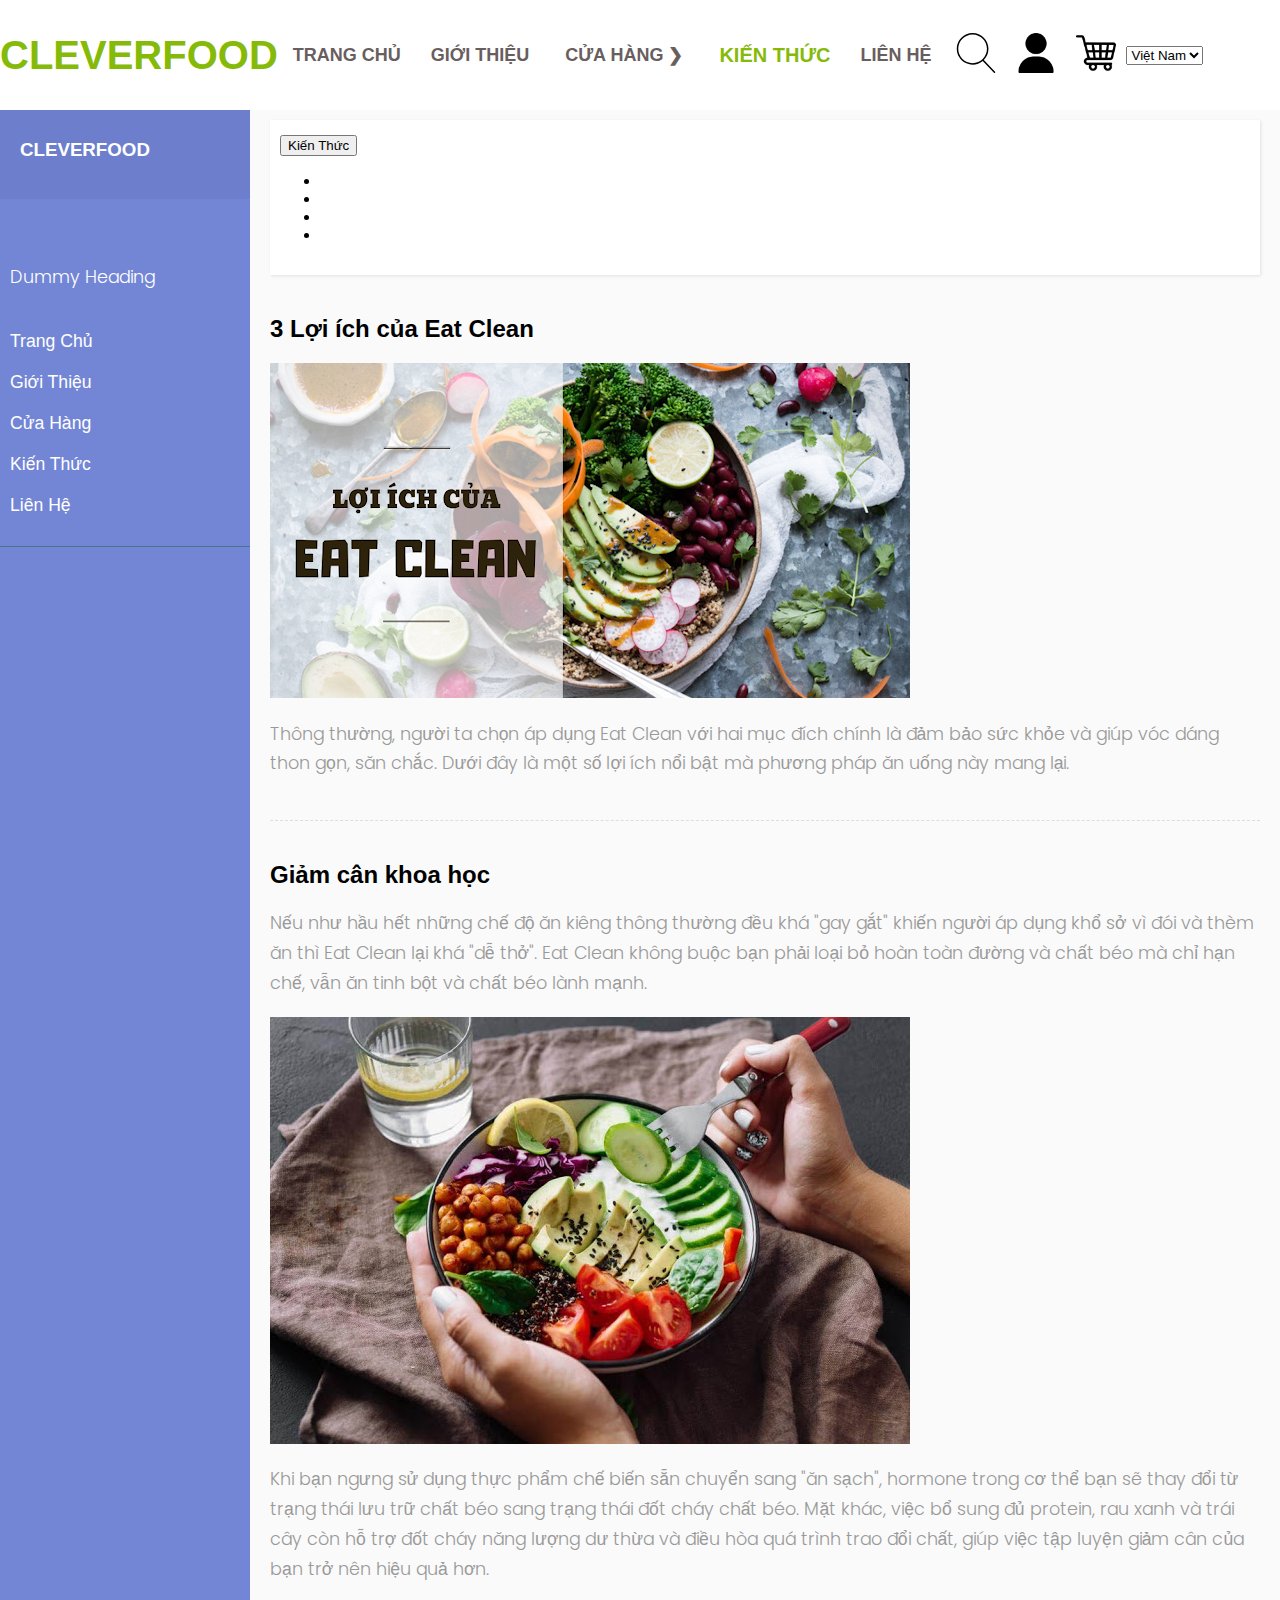
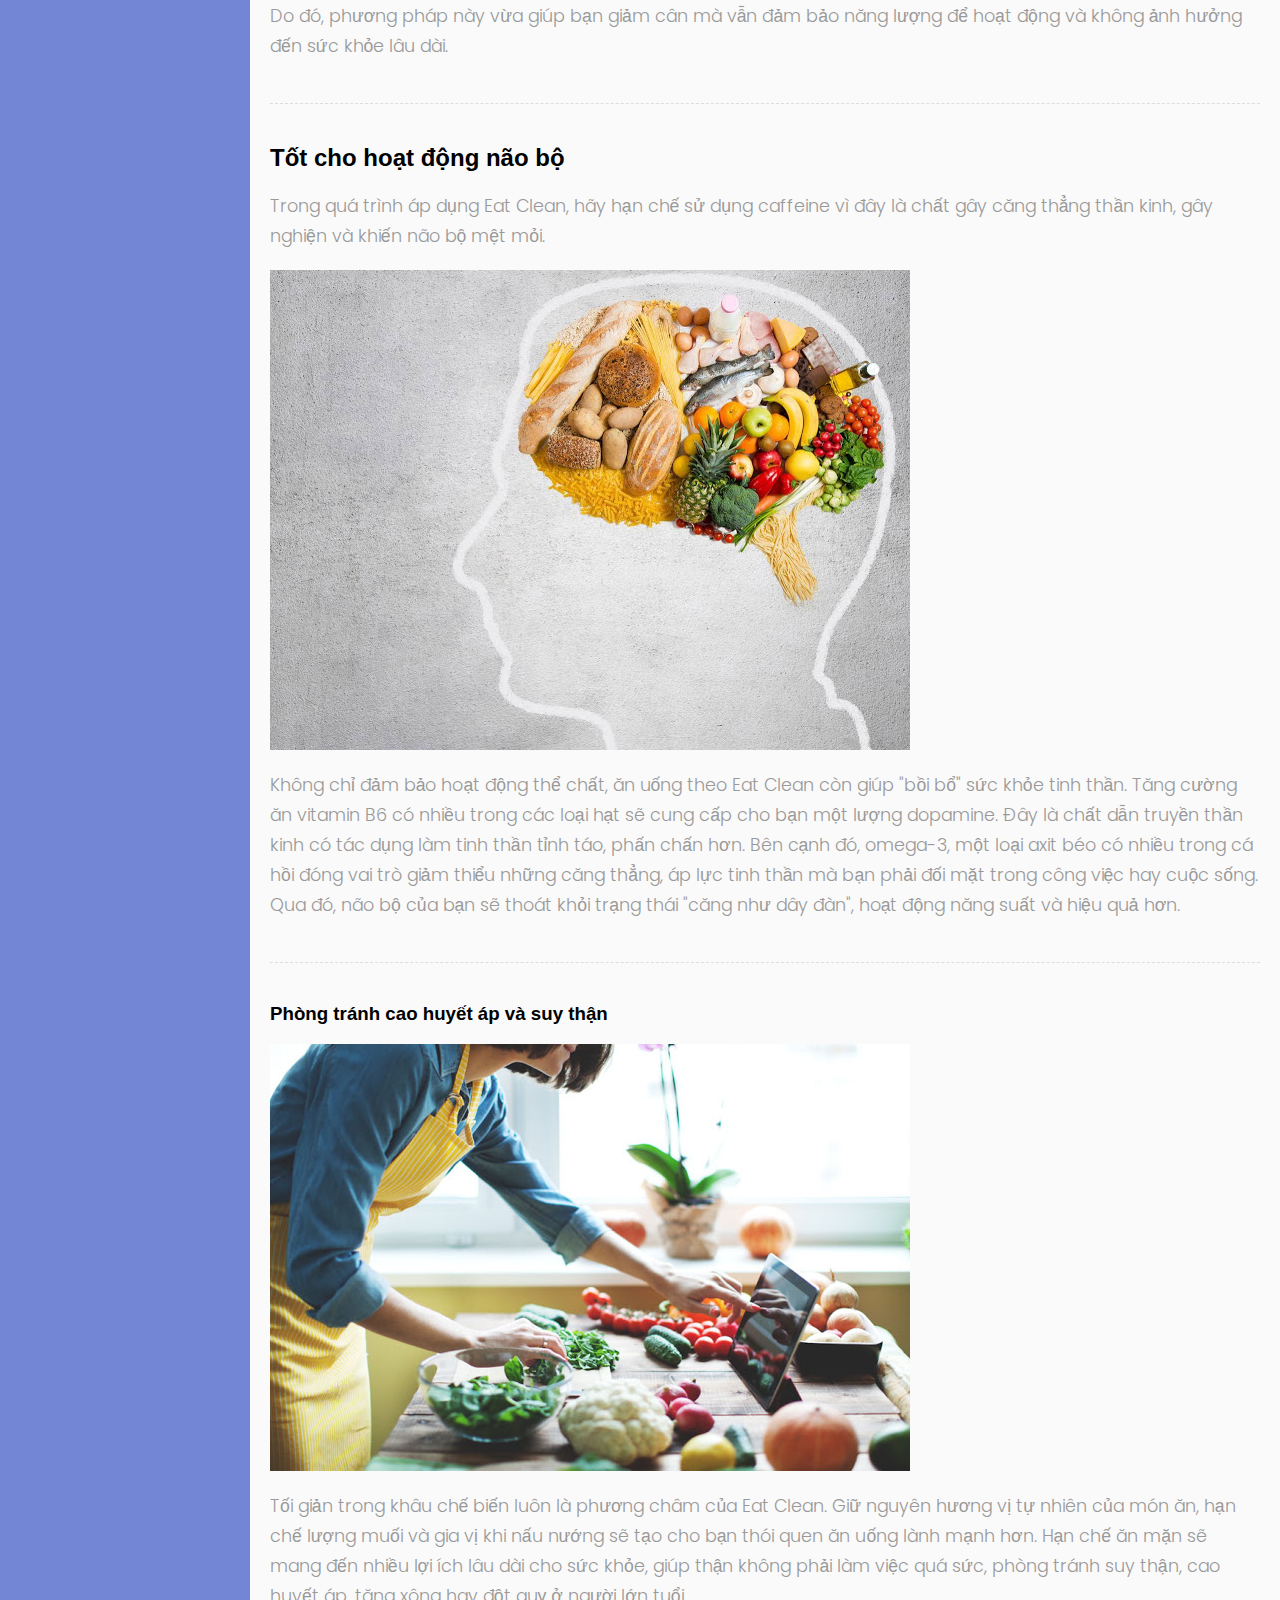
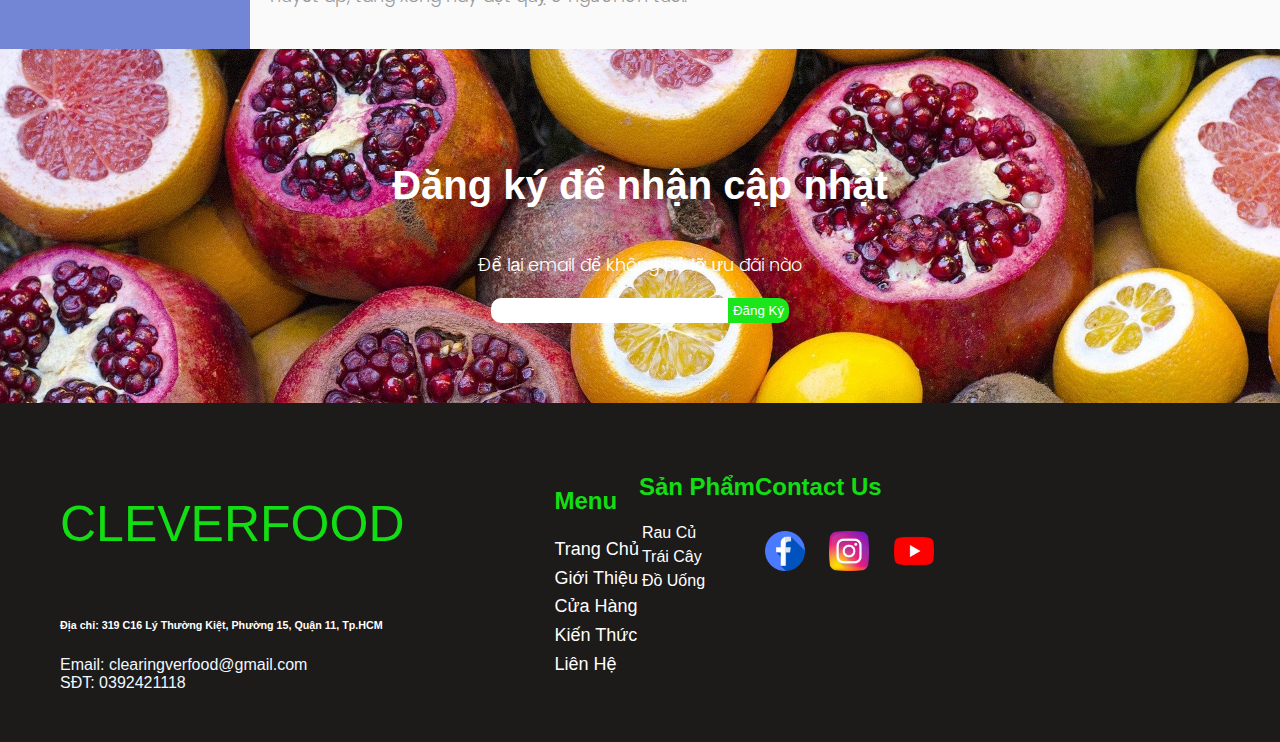
<file: html/knowledge.html>
<!DOCTYPE html>
<html lang="en">
  <head>
    <meta charset="UTF-8" />
    <meta http-equiv="X-UA-Compatible" content="IE=edge" />
    <meta name="viewport" content="width=device-width, initial-scale=1.0" />
    <title>Document</title>
    <!-- bootstrap -->
    <link
      href="https://cdn.jsdelivr.net/npm/bootstrap@5.0.1/dist/css/bootstrap.min.css"
      rel="stylesheet"
      integrity="sha384-+0n0xVW2eSR5OomGNYDnhzAbDsOXxcvSN1TPprVMTNDbiYZCxYbOOl7+AMvyTG2x"
      crossorigin="anonymous"
    />

    <script
      src="https://cdn.jsdelivr.net/npm/bootstrap@5.0.1/dist/js/bootstrap.bundle.min.js"
      integrity="sha384-gtEjrD/SeCtmISkJkNUaaKMoLD0//ElJ19smozuHV6z3Iehds+3Ulb9Bn9Plx0x4"
      crossorigin="anonymous"
    ></script>
    <!-- font-awesome -->
    <link
      rel="stylesheet"
      href="https://cdnjs.cloudflare.com/ajax/libs/font-awesome/5.15.3/css/all.min.css"
      integrity="sha512-iBBXm8fW90+nuLcSKlbmrPcLa0OT92xO1BIsZ+ywDWZCvqsWgccV3gFoRBv0z+8dLJgyAHIhR35VZc2oM/gI1w=="
      crossorigin="anonymous"
      referrerpolicy="no-referrer"
    />
    <!-- Jquery -->
    <script
      src="https://cdnjs.cloudflare.com/ajax/libs/jquery/3.6.0/jquery.min.js"
      integrity="sha512-894YE6QWD5I59HgZOGReFYm4dnWc1Qt5NtvYSaNcOP+u1T9qYdvdihz0PPSiiqn/+/3e7Jo4EaG7TubfWGUrMQ=="
      crossorigin="anonymous"
      referrerpolicy="no-referrer"
    ></script>  
    <link rel="stylesheet" href="../css/knowledge.css" />
    <link rel="stylesheet" href="../css/slidebar-left.css">
    <link rel="stylesheet" href="../css/index.css">
    <link rel="stylesheet" href="../css/footer.css" />
   
    <link rel="stylesheet" href="../css/banner.css" />
  </head>
  <body>
    <!-- header -->
    <div class="header">
      <div class="col-lg-3 col-md-6 col-12 text"><a href="index.html">CLEVERFOOD</a></div>
      <div class="col-lg-6 link">
        <a href="index.html">TRANG CHỦ</a>
        <a href="introduce.html">GIỚI THIỆU</a>
        <a
          href="store.html"
          data-bs-container="body"
          data-bs-toggle="popover"
          data-bs-placement="bottom"
        >
          <button id="testBtn" type="button">CỬA HÀNG &#10095;</button>
        </a>

        <a href="" style="color:#86BA09 ; font-size: 20px;" >KIẾN THỨC</a>
        <a href="contact.html">LIÊN HỆ</a>
      </div>

      <div class="col-lg-3 col-md-6 col-12 image">
        <div class="sreach">
          <img src="../image/image-header/search.svg" alt="" />
          <div class="input-group">
            <div class="form-outline">
              <input
                id="search-focus"
                type="search"
                id="form1"
                class="form-control"
              />
              <label class="form-label" for="form1">Search</label>
            </div>
            <button type="button" class="btn btn-primary">
              <i class="fas fa-search"></i>
            </button>
          </div>
        </div>

        <a href="login.html">
          <img src="../image/image-header/user.png" alt=""
        /></a>
        <a href="shopping.html">
          <img src="../image/image-header/shopping-cart.png" alt=""
        /></a>

        <!-- <button>
          <img src="image/image-header/vietnam.png" alt="" />Tiếng Việt
        </button> -->
        <select class="selectpicker" data-width="fit">
          <option
            data-content='<span class="flag-icon flag-icon-us"></span> vietnam'
          >
            Việt Nam
          </option>
          <option
            data-content='<span class="flag-icon flag-icon-mx"></span> English'
          >
            English
          </option>
        </select>
      </div>
    </div>

    <!-- Sub menu -->
    <!-- <div id="cua-hang-sub-menu-wrapper">
      <p><a href="">Rau Củ</a></p>
      <p><a href="">Trái Cây</a></p>
      <p><a href="">Đồ Uống</a></p>
    </div> -->

    <!-- click to top -->
    <div class="click-top">
      <a href="#top">
        <i class="fas fa-angle-double-up"> </i>
      </a>
    </div>

    <!-- content -->
    <div class="wrapper">
        <!-- Sidebar  -->
        <nav id="sidebar">
            <div class="sidebar-header">
                <h3>CLEVERFOOD</h3>
            </div>

            <ul class="list-unstyled components">
                <p>Dummy Heading</p>
              
                <li><a href="index.html">Trang Chủ</a></li>
                <li>
                    <a href="introduce.html">Giới Thiệu</a>
                </li>
               
                <li><a href="store.html">Cửa Hàng</a></li>
                <li>
                    <a href="knowledge.html">Kiến Thức</a>
                </li>
                <li>
                    <a href="contact.html">Liên Hệ</a>
                </li>
            </ul>

           
        </nav>

        <!-- Page Content  -->
        <div id="content">

            <nav class="navbar navbar-expand-lg navbar-light bg-light">
                <div class="container-fluid">

                    <button type="button" id="sidebarCollapse" class="btn btn-info">
                        <i class="fas fa-align-left"></i>
                        <span>Kiến Thức</span>
                    </button>
                    <!-- <button class="btn btn-dark d-inline-block d-lg-none ml-auto" type="button" data-toggle="collapse" data-target="#navbarSupportedContent" aria-controls="navbarSupportedContent" aria-expanded="false" aria-label="Toggle navigation">
                        <i class="fas fa-align-justify"></i>
                    </button> -->

                    <div class="collapse navbar-collapse" id="navbarSupportedContent">
                        <ul class="nav navbar-nav ml-auto">
                            <li class="nav-item active">
                                <a class="nav-link" href="#"></a>
                            </li>
                            <li class="nav-item">
                                <a class="nav-link" href="#"></a>
                            </li>
                            <li class="nav-item">
                                <a class="nav-link" href="#"></a>
                            </li>
                            <li class="nav-item">
                                <a class="nav-link" href="#"></a>
                            </li>
                        </ul>
                    </div>
                </div>
            </nav>

          <div class="first-line img">
            <h2>3 Lợi ích của Eat Clean</h2>
            
           <img src="../image/image-knowledge/eatclean.png" alt="">
           <p> Thông thường, người ta chọn áp dụng Eat Clean với hai mục đích chính là đảm bảo sức khỏe và giúp vóc dáng thon gọn, săn chắc. Dưới đây là một số lợi ích nổi bật mà phương pháp ăn uống này mang lại.</p>
          </div>
            <div class="line "></div>

            <h2>Giảm cân khoa học</h2>
           
            <p>Nếu như hầu hết những chế độ ăn kiêng thông thường đều khá "gay gắt" khiến người áp dụng khổ sở vì đói và thèm ăn thì Eat Clean lại khá "dễ thở". Eat Clean không buộc bạn phải loại bỏ hoàn toàn đường và chất béo mà chỉ hạn chế, vẫn ăn tinh bột và chất béo lành mạnh. 
            </p>
            <img src="../image/image-knowledge/giam-can-khoa-hoc.jpg" alt="">
            <p>Khi bạn ngưng sử dụng thực phẩm chế biến sẵn chuyển sang "ăn sạch", hormone trong cơ thể bạn sẽ thay đổi từ trạng thái lưu trữ chất béo sang trạng thái đốt cháy chất béo. Mặt khác, việc bổ sung đủ protein, rau xanh và trái cây còn hỗ trợ đốt cháy năng lượng dư thừa và điều hòa quá trình trao đổi chất, giúp việc tập luyện giảm cân của bạn trở nên hiệu quả hơn. </p>
            <p>Do đó, phương pháp này vừa giúp bạn giảm cân mà vẫn đảm bảo năng lượng để hoạt động và không ảnh hưởng đến sức khỏe lâu dài.</p>
            <div class="line "></div>

            <h2>Tốt cho hoạt động não bộ</h2>
           
            <p>Trong quá trình áp dụng Eat Clean, hãy hạn chế sử dụng caffeine vì đây là chất gây căng thẳng thần kinh, gây nghiện và khiến não bộ mệt mỏi.</p>
            <img src="../image/image-knowledge/tot-cho-nao-bo.jpeg" alt="">
            <p>Không chỉ đảm bảo hoạt động thể chất, ăn uống theo Eat Clean còn giúp "bồi bổ" sức khỏe tinh thần. Tăng cường ăn vitamin B6 có nhiều trong các loại hạt sẽ cung cấp cho bạn một lượng dopamine. Đây là chất dẫn truyền thần kinh có tác dụng làm tinh thần tỉnh táo, phấn chấn hơn. Bên cạnh đó, omega-3, một loại axit béo có nhiều trong cá hồi đóng vai trò giảm thiểu những căng thẳng, áp lực tinh thần mà bạn phải đối mặt trong công việc hay cuộc sống. Qua đó, não bộ của bạn sẽ thoát khỏi trạng thái "căng như dây đàn", hoạt động năng suất và hiệu quả hơn.</p>

            <div class="line "></div>

            <h3>Phòng tránh cao huyết áp và suy thận </h3>
            <img src="../image/image-knowledge/phong-tranh-cao-huyet-ap.jpg" alt="">
            <p>Tối giản trong khâu chế biến luôn là phương châm của Eat Clean. Giữ nguyên hương vị tự nhiên của món ăn, hạn chế lượng muối và gia vị khi nấu nướng sẽ tạo cho bạn thói quen ăn uống lành mạnh hơn. Hạn chế ăn mặn sẽ mang đến nhiều lợi ích lâu dài cho sức khỏe, giúp thận không phải làm việc quá sức, phòng tránh suy thận, cao huyết áp, tăng xông hay đột quỵ ở người lớn tuổi. </p>
        </div>
    </div>
      <!-- footer -->
      <div class="footer">
        <div class="col-12 footer1">
          <h2>Đăng ký để nhận cập nhật</h2>
          <p>Để lại email để không bỏ lỡ ưu đãi nào</p>
          <div class="email">
            <div class="dangky">
              <input class="text" type="email" />
              <label for=""
                ><input class="submit" type="submit" value="Đăng Ký"
              /></label>
            </div>
          </div>
        </div>
        <!-- footer2 -->
        <div class="footer2">
          <div class="col-lg-3 col-md-6 col-12 column1">
            <h2>CLEVERFOOD</h2>
            <h6>Địa chỉ: 319 C16 Lý Thường Kiệt, Phường 15, Quận 11, Tp.HCM</h6>
            <a href="mailto:clearverfood@gmail.com"
              >Email: clearingverfood@gmail.com</a
            >
            <a href="tel:0392421118">SĐT: 0392421118</a>
          </div>
          <div class="col-lg-3 column2">
            <h2>Menu</h2>
            <div class="text2">
              <a href="index.html">Trang Chủ</a>
              <a href="introduce.html">Giới Thiệu</a>
              <a href="store.html">Cửa Hàng</a>
              <a href="knowledge.html">Kiến Thức</a>
              <a href="contact.html">Liên Hệ</a>
            </div>
          </div>
          <div class="col-lg-3 column3">
            <h2>Sản Phẩm</h2>
            <div class="text3">
             
              <a href="">Rau Củ</a>
              <a href="">Trái Cây</a>
              <a href="">Đồ Uống</a>
             
            </div>
          </div>
          <div class="col-lg-3 col-md-6 col-12 column4">
            <h2>Contact Us</h2>
            <div class="text4">
  
              <a href="">
                <img src="../image/image-footer/facebook (1).png" alt="">
              </a>
  
             <a href="">
             <img src="../image/image-footer/instagram (2).png" alt="">
             </a>
             <a href="">
              <img src="../image/image-footer/youtube (1).png" alt="">
              </a>
          </div>
      </div>
     
    </body>
    <script type="text/javascript" src="../js/slide-show.js"></script>
    <script type="text/javascript" src="../js/popover.js"> </script>
    <script type="text/javascript" src="../js/slidebar-left.js"> </script>
    <script type="text/javascript" src="../js/sub-menu.js"> </script>
  
    
  </html>
</file>
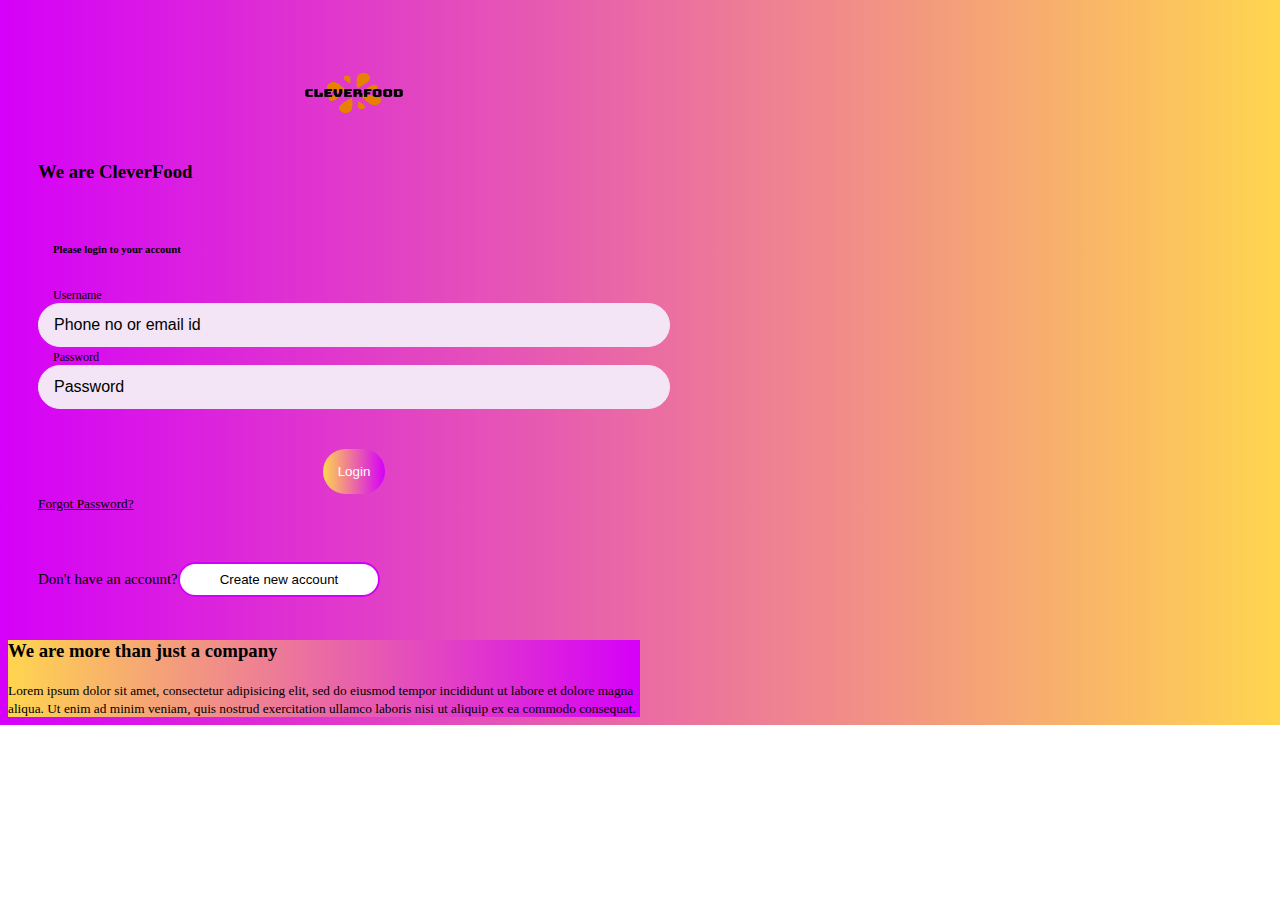
<file: html/login.html>
<!DOCTYPE html>
<html lang="en">
  <head>
    <meta charset="UTF-8" />
    <meta http-equiv="X-UA-Compatible" content="IE=edge" />
    <meta name="viewport" content="width=device-width, initial-scale=1.0" />
    <title>Document</title>
    <!-- bootstrap -->
    <link
      href="https://cdn.jsdelivr.net/npm/bootstrap@5.0.1/dist/css/bootstrap.min.css"
      rel="stylesheet"
      integrity="sha384-+0n0xVW2eSR5OomGNYDnhzAbDsOXxcvSN1TPprVMTNDbiYZCxYbOOl7+AMvyTG2x"
      crossorigin="anonymous"
    />

    <script
      src="https://cdn.jsdelivr.net/npm/bootstrap@5.0.1/dist/js/bootstrap.bundle.min.js"
      integrity="sha384-gtEjrD/SeCtmISkJkNUaaKMoLD0//ElJ19smozuHV6z3Iehds+3Ulb9Bn9Plx0x4"
      crossorigin="anonymous"
    ></script>
    <!-- font-awesome -->
    <link
      rel="stylesheet"
      href="https://cdnjs.cloudflare.com/ajax/libs/font-awesome/5.15.3/css/all.min.css"
      integrity="sha512-iBBXm8fW90+nuLcSKlbmrPcLa0OT92xO1BIsZ+ywDWZCvqsWgccV3gFoRBv0z+8dLJgyAHIhR35VZc2oM/gI1w=="
      crossorigin="anonymous"
      referrerpolicy="no-referrer"
    />

    <script
      src="https://cdnjs.cloudflare.com/ajax/libs/jquery/3.6.0/jquery.min.js"
      integrity="sha512-894YE6QWD5I59HgZOGReFYm4dnWc1Qt5NtvYSaNcOP+u1T9qYdvdihz0PPSiiqn/+/3e7Jo4EaG7TubfWGUrMQ=="
      crossorigin="anonymous"
      referrerpolicy="no-referrer"
    ></script>

    <link rel="stylesheet" href="../css/login.css" />
  </head>
  <body>
    <div class="container px-4 py-5 mx-auto">
      <div class="card card0">
        <div class="d-flex flex-lg-row flex-column-reverse">
          <div class="card card1">
            <div class="row justify-content-center my-auto">
              <div class="col-md-8 col-10 my-5">
                <div class="row justify-content-center px-3 mb-3">
                  <a href="index.html">
                    <img
                      id="logo"
                      src="../image/image-login/logo-freshfood.png"
                  /></a>
                </div>
                <h3 class="mb-5 text-center heading">We are CleverFood</h3>
                <h6 class="msg-info">Please login to your account</h6>
                <div class="form-group">
                  <label class="form-control-label text-muted">Username</label>
                  <input
                    type="text"
                    id="email"
                    name="email"
                    placeholder="Phone no or email id"
                    class="form-control"
                  />
                </div>
                <div class="form-group">
                  <label class="form-control-label text-muted">Password</label>
                  <input
                    type="password"
                    id="psw"
                    name="psw"
                    placeholder="Password"
                    class="form-control"
                  />
                </div>
                <div class="row justify-content-center my-3 px-3">
                  <button class="btn-block btn-color">Login</button>
                </div>
                <div class="row justify-content-center my-2">
                  <a href="#"
                    ><small class="text-muted">Forgot Password?</small></a
                  >
                </div>
              </div>
            </div>
            <div class="bottom text-center mb-5">
              <p href="#" class="sm-text mx-auto mb-3">
                Don't have an account?<button class="btn btn-white ml-2">
                  <a href="sign-up.html" style="text-decoration: none">
                    Create new account</a
                  >
                </button>
              </p>
            </div>
          </div>
          <div class="card card2">
            <div class="my-auto mx-md-5 px-md-5 right">
              <h3 class="text-white">We are more than just a company</h3>
              <small class="text-white"
                >Lorem ipsum dolor sit amet, consectetur adipisicing elit, sed
                do eiusmod tempor incididunt ut labore et dolore magna aliqua.
                Ut enim ad minim veniam, quis nostrud exercitation ullamco
                laboris nisi ut aliquip ex ea commodo consequat.</small
              >
            </div>
          </div>
        </div>
      </div>
    </div>
  </body>
</html>
</file>
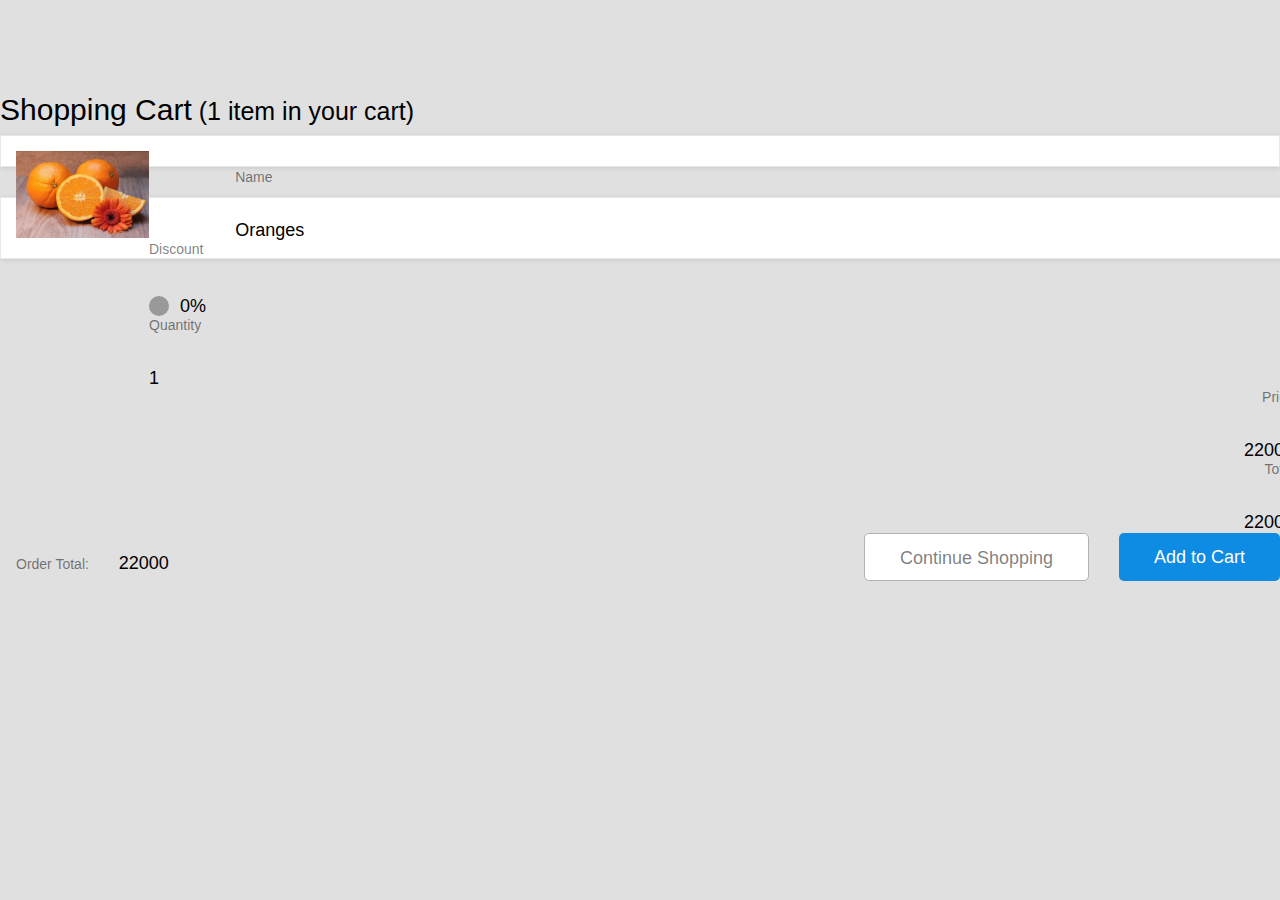
<file: html/shopping.html>
<!DOCTYPE html>
<html lang="en">
  <head>
    <meta charset="UTF-8" />
    <meta http-equiv="X-UA-Compatible" content="IE=edge" />
    <meta name="viewport" content="width=device-width, initial-scale=1.0" />
    <title>Document</title>
    <!-- bootstrap -->
    <link
      href="https://cdn.jsdelivr.net/npm/bootstrap@5.0.1/dist/css/bootstrap.min.css"
      rel="stylesheet"
      integrity="sha384-+0n0xVW2eSR5OomGNYDnhzAbDsOXxcvSN1TPprVMTNDbiYZCxYbOOl7+AMvyTG2x"
      crossorigin="anonymous"
    />

    <script
      src="https://cdn.jsdelivr.net/npm/bootstrap@5.0.1/dist/js/bootstrap.bundle.min.js"
      integrity="sha384-gtEjrD/SeCtmISkJkNUaaKMoLD0//ElJ19smozuHV6z3Iehds+3Ulb9Bn9Plx0x4"
      crossorigin="anonymous"
    ></script>
    <link rel="stylesheet" href="../css/shopping.css" />
  </head>
  <body>
    <div class="cart_section">
      <div class="container-fluid">
        <div class="row">
          <div class="col-lg-10 offset-lg-1">
            <div class="cart_container">
              <div class="cart_title">
                Shopping Cart<small> (1 item in your cart) </small>
              </div>
              <div class="cart_items">
                <ul class="cart_list">
                  <li class="cart_item clearfix">
                    <div class="cart_item_image">
                      <img src="../image/image-banner/oranges.jpg" alt="" />
                    </div>
                    <div
                      class="
                        cart_item_info
                        d-flex
                        flex-md-row flex-column
                        justify-content-between
                      "
                    >
                      <div class="cart_item_name cart_info_col">
                        <div class="cart_item_title">Name</div>
                        <div class="cart_item_text">Oranges</div>
                      </div>
                      <div class="cart_item_color cart_info_col">
                        <div class="cart_item_title">Discount</div>
                        <div class="cart_item_text">
                          <span style="background-color: #999999"></span>0%
                        </div>
                      </div>
                      <div class="cart_item_quantity cart_info_col">
                        <div class="cart_item_title">Quantity</div>
                        <div class="cart_item_text">1</div>
                      </div>
                      <div class="cart_item_price cart_info_col">
                        <div class="cart_item_title">Price</div>
                        <div class="cart_item_text">22000</div>
                      </div>
                      <div class="cart_item_total cart_info_col">
                        <div class="cart_item_title">Total</div>
                        <div class="cart_item_text">22000</div>
                      </div>
                    </div>
                  </li>
                </ul>
              </div>
              <div class="order_total">
                <div class="order_total_content text-md-right">
                  <div class="order_total_title">Order Total:</div>
                  <div class="order_total_amount">22000</div>
                </div>
              </div>
              <div class="cart_buttons">
                <button type="button" class="button cart_button_clear">
                  Continue Shopping
                </button>
                <button type="button" class="button cart_button_checkout">
                  Add to Cart
                </button>
              </div>
            </div>
          </div>
        </div>
      </div>
    </div>
  </body>
</html>
</file>
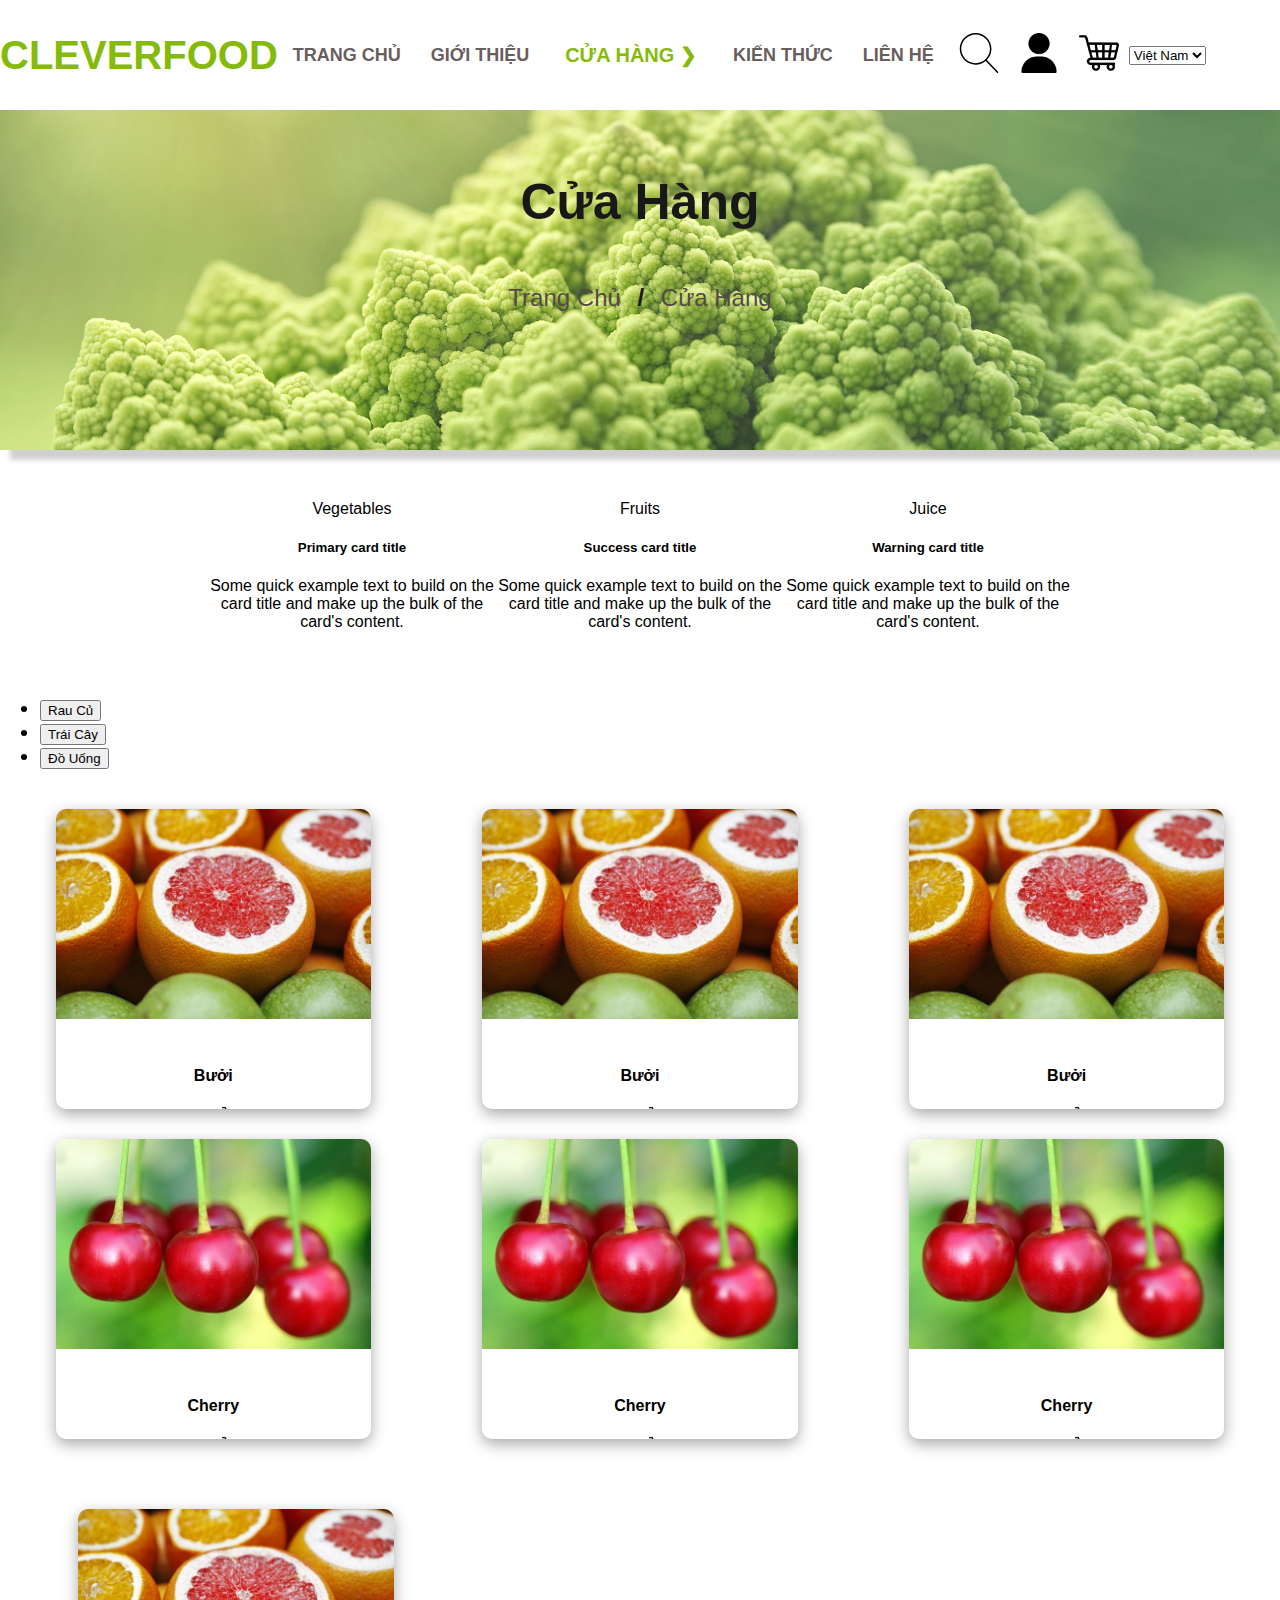
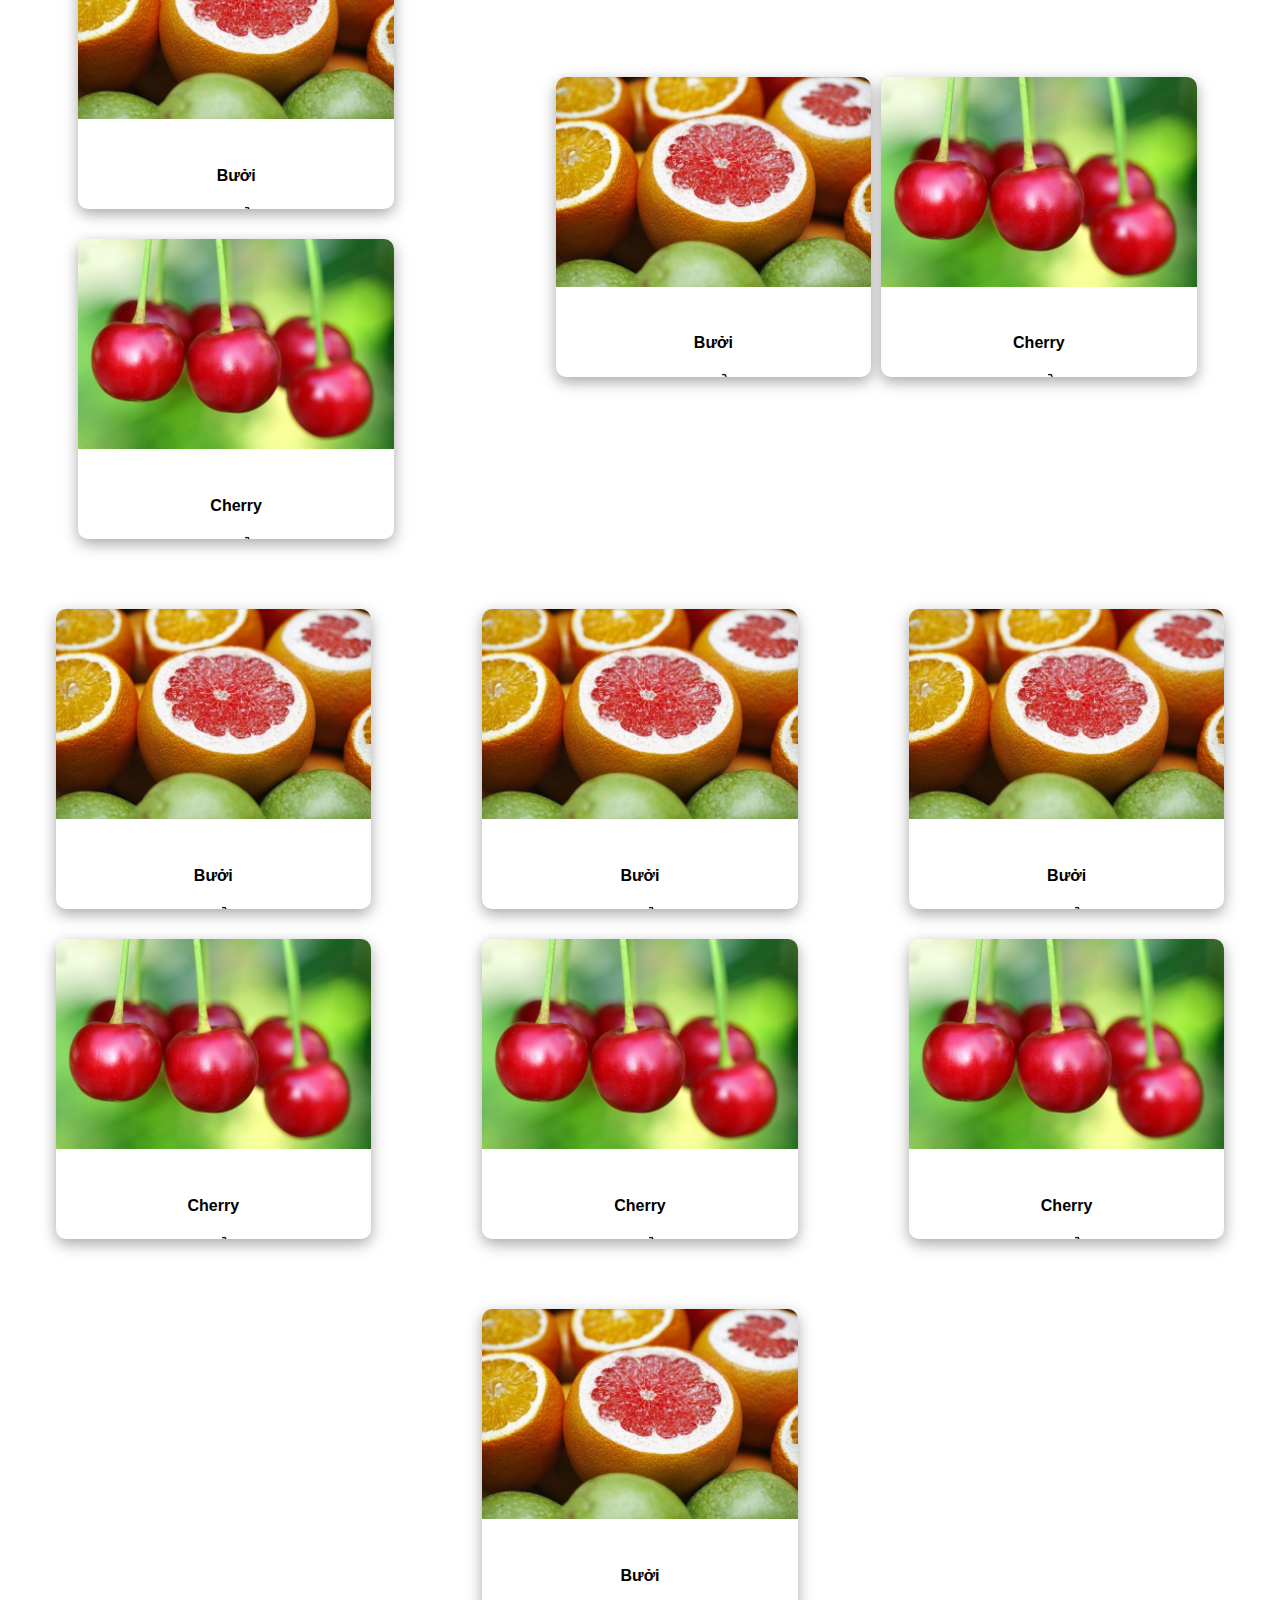
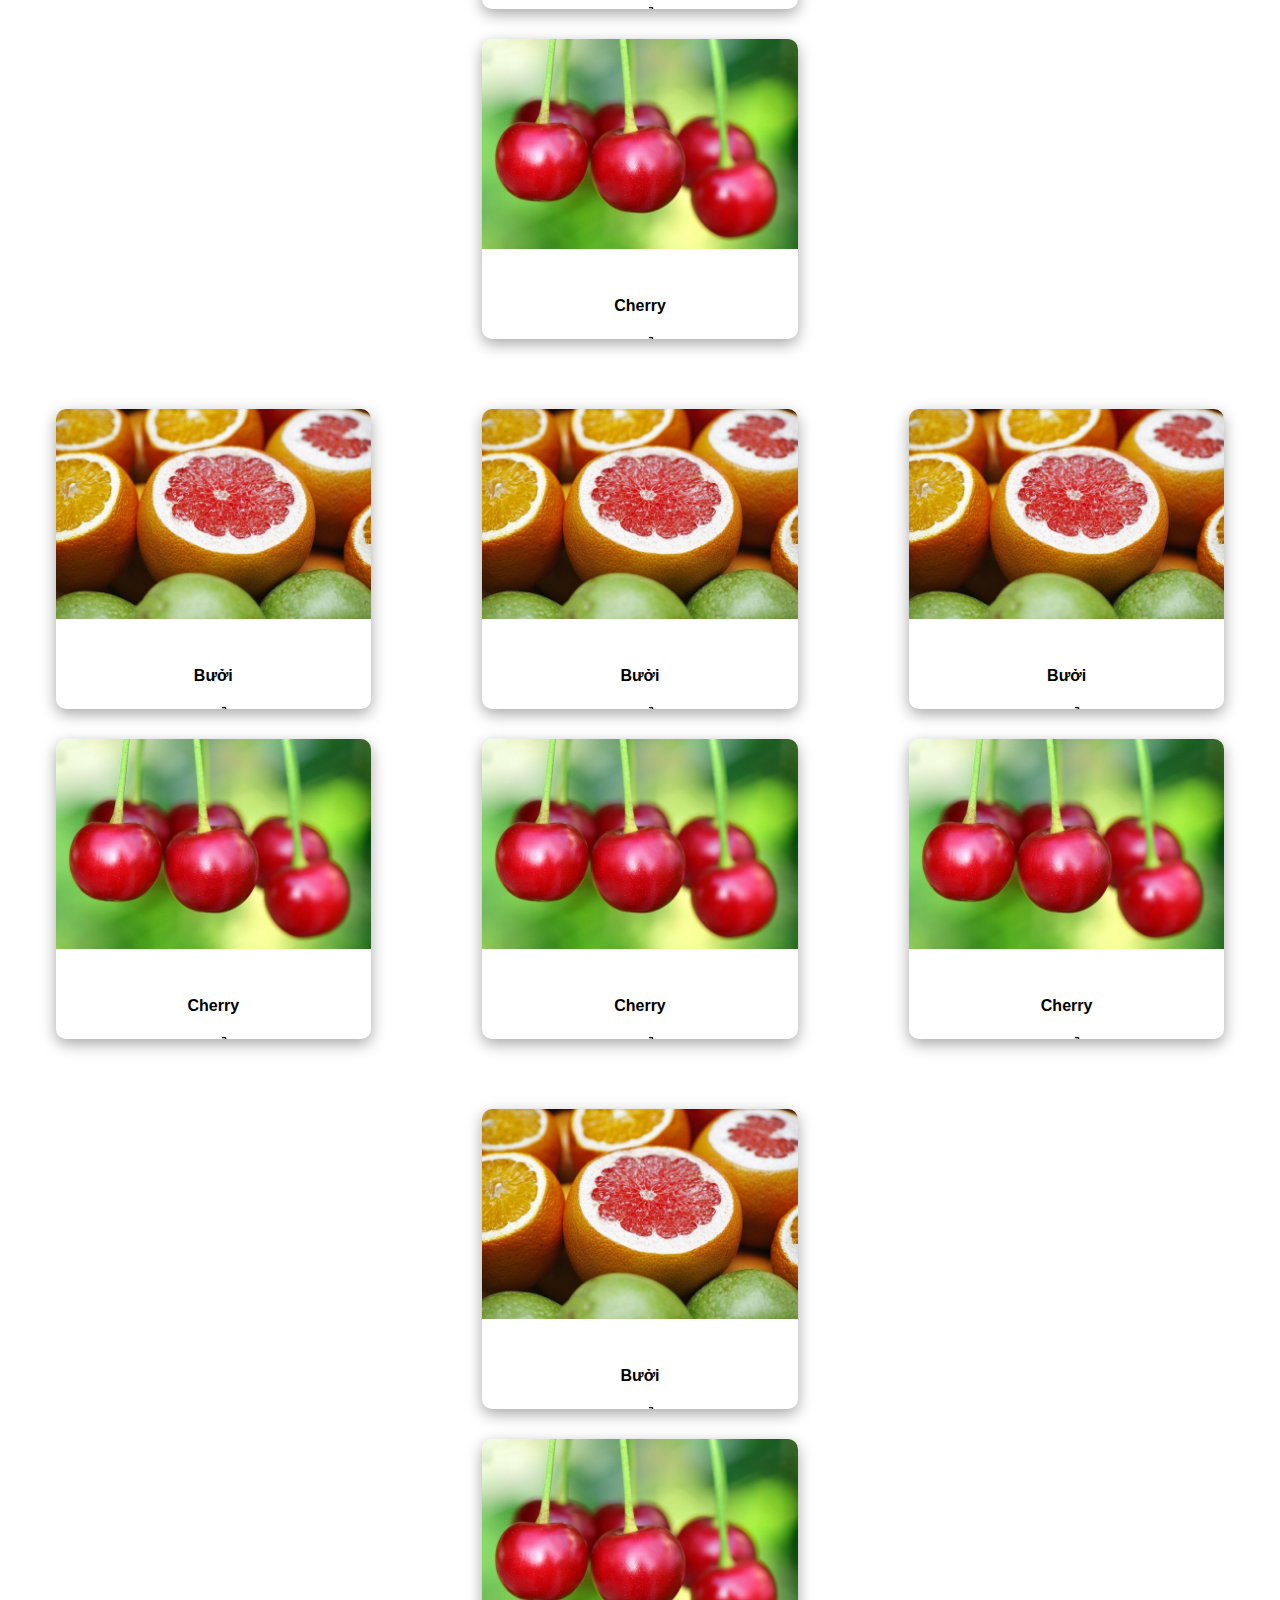
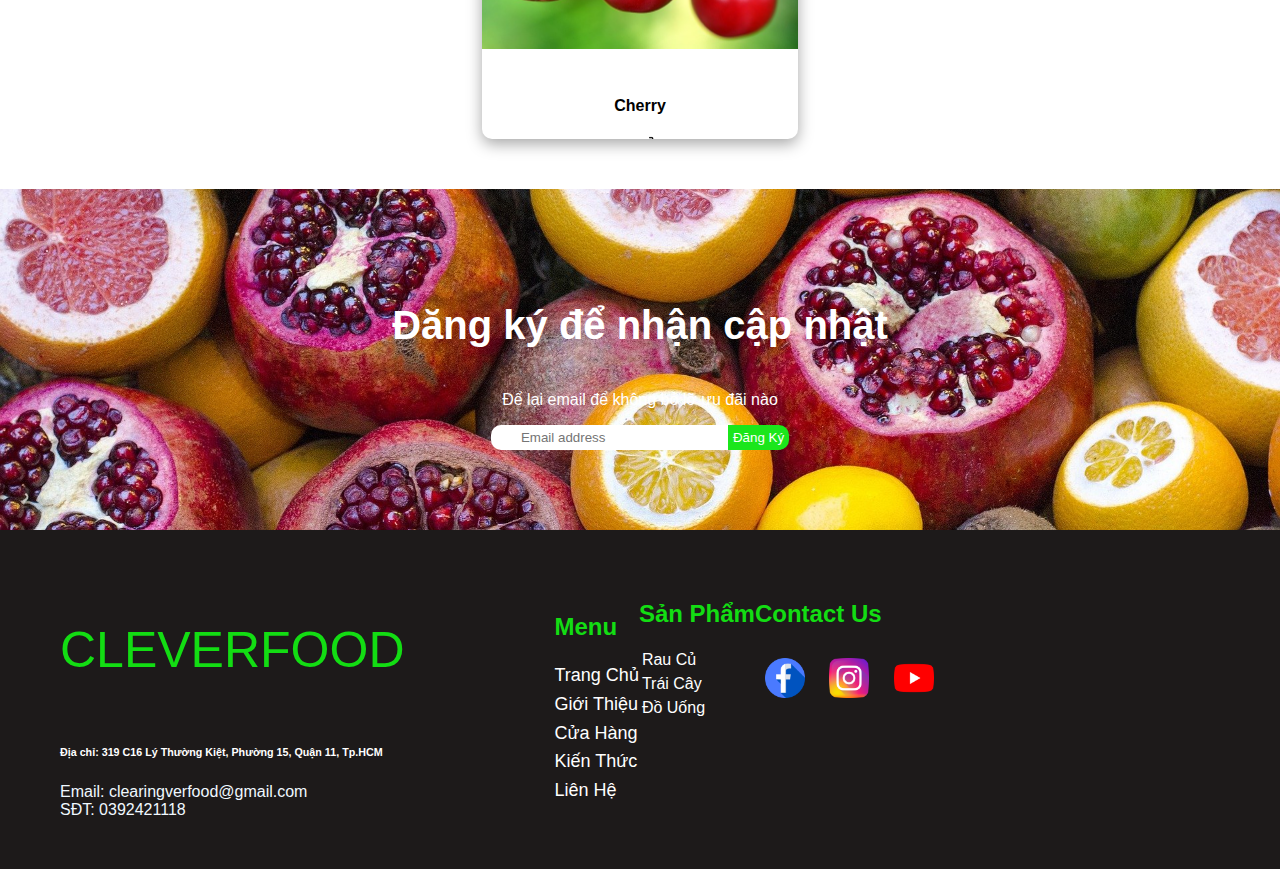
<file: html/store.html>
<!DOCTYPE html>
<html lang="en">
  <head>
    <meta charset="UTF-8" />
    <meta http-equiv="X-UA-Compatible" content="IE=edge" />
    <meta name="viewport" content="width=device-width, initial-scale=1.0" />
    <title>Document</title>
    <!-- bootstrap -->
    <link
      href="https://cdn.jsdelivr.net/npm/bootstrap@5.0.1/dist/css/bootstrap.min.css"
      rel="stylesheet"
      integrity="sha384-+0n0xVW2eSR5OomGNYDnhzAbDsOXxcvSN1TPprVMTNDbiYZCxYbOOl7+AMvyTG2x"
      crossorigin="anonymous"
    />

    <script
      src="https://cdn.jsdelivr.net/npm/bootstrap@5.0.1/dist/js/bootstrap.bundle.min.js"
      integrity="sha384-gtEjrD/SeCtmISkJkNUaaKMoLD0//ElJ19smozuHV6z3Iehds+3Ulb9Bn9Plx0x4"
      crossorigin="anonymous"
    ></script>
    <!-- font-awesome -->
    <link
      rel="stylesheet"
      href="https://cdnjs.cloudflare.com/ajax/libs/font-awesome/5.15.3/css/all.min.css"
      integrity="sha512-iBBXm8fW90+nuLcSKlbmrPcLa0OT92xO1BIsZ+ywDWZCvqsWgccV3gFoRBv0z+8dLJgyAHIhR35VZc2oM/gI1w=="
      crossorigin="anonymous"
      referrerpolicy="no-referrer"
    />
    <!-- Jquery -->
    <script
      src="https://cdnjs.cloudflare.com/ajax/libs/jquery/3.6.0/jquery.min.js"
      integrity="sha512-894YE6QWD5I59HgZOGReFYm4dnWc1Qt5NtvYSaNcOP+u1T9qYdvdihz0PPSiiqn/+/3e7Jo4EaG7TubfWGUrMQ=="
      crossorigin="anonymous"
      referrerpolicy="no-referrer"
    ></script>
    <!-- internal -->
    <link rel="stylesheet" href="../css/index.css" />
    <link rel="stylesheet" href="../css/footer.css" />
    <link rel="stylesheet" href="../css/store.css" />
  </head>
  <body>
       <!-- header -->
    <div class="header">
        <div class="col-lg-3 col-md-6 col-12 text"><a href="index.html">CLEVERFOOD</a></div>
        <div class="col-lg-6 link">
          <a href="index.html"
            >TRANG CHỦ</a
          >
          <a href="introduce.html">GIỚI THIỆU</a>
          <a
            href="store.html"
            data-bs-container="body"
            data-bs-toggle="popover"
            data-bs-placement="bottom"
          >
            <button id="testBtn" type="button " style="color: #86ba09; font-size: 20px">CỬA HÀNG &#10095;</button>
          </a>
  
          <a href="knowledge.html">KIẾN THỨC</a>
          <a href="contact.html" >LIÊN HỆ</a>
        </div>
  
        <div class="col-lg-3 col-md-6  col-12 image">
          <div class="sreach">
            <img src="../image/image-header/search.svg" alt="" />
            <div class="input-group">
              <div class="form-outline">
                <input
                  id="search-focus"
                  type="search"
                  id="form1"
                  class="form-control"
                />
                <label class="form-label" for="form1">Search</label>
              </div>
              <button type="button" class="btn btn-primary">
                <i class="fas fa-search"></i>
              </button>
            </div>
          </div>
  
          <a href="login.html">
            <img src="../image/image-header/user.png" alt=""
          /></a>
          <a href="shopping.html">
            <img src="../image/image-header/shopping-cart.png" alt=""
          /></a>
  
       
          <select class="selectpicker" data-width="fit">
            <option
              data-content='<span class="flag-icon flag-icon-us"></span> vietnam'
            >
              Việt Nam
            </option>
            <option
              data-content='<span class="flag-icon flag-icon-mx"></span> English'
            >
              English
            </option>
          </select>
          <div class="dropdown">
            <a class="btn btn-secondary dropdown-toggle" href="#" role="button" id="dropdownMenuLink" data-bs-toggle="dropdown" aria-expanded="false">
              Menu
            </a>
          
            <ul class="dropdown-menu" aria-labelledby="dropdownMenuLink">
              <li><a class="dropdown-item" href="index.html">Trang Chủ</a></li>
              <li><a class="dropdown-item" href="introduce.html">Giới Thiệu</a></li>
              <li><a class="dropdown-item" href="">Của Hàng</a></li>
              <li><a class="dropdown-item" href="knowledge.html">Kiến Thức</a></li>
              <li><a class="dropdown-item" href="contact.html">Liên Hệ</a></li>
            </ul>
          </div>
          </div>
        </div>
      </div>
  
      <!-- click to top -->
      <div class="click-top">
        <a href="#top">
          <i class="fas fa-angle-double-up"> </i>
        </a>
      </div>
      <!-- lienhe -->
      <div class="col-12 banner">
          <div class="banner-text">
            <h1>Cửa Hàng</h1>
            <h2><a href="index.html">Trang Chủ</a> / <a href="contact.html">Cửa Hàng</a></h2>
          </div>
        </div>
<!-- info -->
       <div class="row info">
        <div class="card text-white bg-primary mb-3 col-xl-4 col-lg-4 " style="max-width: 18rem">
          <div class="card-header">Vegetables</div>
          <div class="card-body">
            <h5 class="card-title">Primary card title</h5>
            <p class="card-text">
              Some quick example text to build on the card title and make up the
              bulk of the card's content.
            </p>
          </div>
        </div>

        <div class="card text-white bg-success mb-3 col-xl-4 col-lg-4" style="max-width: 18rem;">
          <div class="card-header">Fruits</div>
          <div class="card-body">
            <h5 class="card-title">Success card title</h5>
            <p class="card-text">Some quick example text to build on the card title and make up the bulk of the card's content.</p>
          </div>
        </div>

        <div class="card text-white bg-warning mb-3 col-xl-4 col-lg-4" style="max-width: 18rem;">
          <div class="card-header">Juice</div>
          <div class="card-body">
            <h5 class="card-title">Warning card title</h5>
            <p class="card-text">Some quick example text to build on the card title and make up the bulk of the card's content.</p>
          </div>
        </div>
       </div>

           <!-- content -->
           <ul class="nav nav-pills mb-3" id="pills-tab" role="tablist">
            <li class="nav-item" role="presentation">
              <button class="nav-link active" id="pills-home-tab" data-bs-toggle="pill" data-bs-target="#pills-home" type="button" role="tab" aria-controls="pills-home" aria-selected="true">Rau Củ</button>
            </li>
            <li class="nav-item" role="presentation">
              <button class="nav-link" id="pills-profile-tab" data-bs-toggle="pill" data-bs-target="#pills-profile" type="button" role="tab" aria-controls="pills-profile" aria-selected="false">Trái Cây</button>
            </li>
            <li class="nav-item" role="presentation">
              <button class="nav-link" id="pills-contact-tab" data-bs-toggle="pill" data-bs-target="#pills-contact" type="button" role="tab" aria-controls="pills-contact" aria-selected="false">Đồ Uống</button>
            </li>
          </ul>
          <div class="tab-content" id="pills-tabContent">
            <div class="tab-pane fade show active" id="pills-home" role="tabpanel" aria-labelledby="pills-home-tab">
              <!-- sản phẩm rau củ -->
              <div class="vegetables" id="vegetable">
                <div class="col-lg-3 col-md-12 first" >
                  <div class="sp1">
                    <img src="../image/image-product/Bưởi.jpg" alt="" />
                    <div class="sp1-text">
                      <h4>Bưởi</h4>
                     <div class="price">
                      <h5>2000đ</h5> <img src="../image/image-header/shopping-cart.png" alt=""> 
                     </div>
                    </div>
                  </div>
                  <div class="sp1">
                    <img src="../image/image-product/cherries.jpg" alt="" />
                    <div class="sp1-text">
                      <h4>Cherry</h4>
                      <div class="price">
                        <h5>2000đ</h5> <img src="../image/image-header/shopping-cart.png" alt=""> 
                       </div>
                    </div>
                  </div>
                </div>
                <!-- cot 1 -->
                <div class="col-lg-3  col-md-12 second" >
                  <div class="sp1">
                    <img src="../image/image-product/Bưởi.jpg" alt="" />
                    <div class="sp1-text">
                      <h4>Bưởi</h4>
                     <div class="price">
                      <h5>2000đ</h5> <img src="../image/image-header/shopping-cart.png" alt=""> 
                     </div>
                    </div>
                  </div>
                  <div class="sp1">
                    <img src="../image/image-product/cherries.jpg" alt="" />
                    <div class="sp1-text">
                      <h4>Cherry</h4>
                      <div class="price">
                        <h5>2000đ</h5> <img src="../image/image-header/shopping-cart.png" alt=""> 
                       </div>
                    </div>
                  </div>
                </div>
                <!-- cot 2 -->

                <div class="col-lg-3 col-md-12 third" >
                  <div class="sp1">
                    <img src="../image/image-product/Bưởi.jpg" alt="" />
                    <div class="sp1-text">
                      <h4>Bưởi</h4>
                     <div class="price">
                      <h5>2000đ</h5> <img src="../image/image-header/shopping-cart.png" alt=""> 
                     </div>
                    </div>
                  </div>
                  <div class="sp1">
                    <img src="../image/image-product/cherries.jpg" alt="" />
                    <div class="sp1-text">
                      <h4>Cherry</h4>
                      <div class="price">
                        <h5>2000đ</h5> <img src="../image/image-header/shopping-cart.png" alt=""> 
                       </div>
                    </div>
                  </div>
                </div>
                <!-- cot 3 -->
                <div class="col-lg-3 col-md-12 four" >
                  <div class="sp1">
                    <img src="../image/image-product/Bưởi.jpg" alt="" />
                    <div class="sp1-text">
                      <h4>Bưởi</h4>
                     <div class="price">
                      <h5>2000đ</h5> <img src="../image/image-header/shopping-cart.png" alt=""> 
                     </div>
                    </div>
                  </div>
                  <div class="sp1">
                    <img src="../image/image-product/cherries.jpg" alt="" />
                    <div class="sp1-text">
                      <h4>Cherry</h4>
                      <div class="price">
                        <h5>2000đ</h5> <img src="../image/image-header/shopping-cart.png" alt=""> 
                       </div>
                    </div>
                  </div>
                </div>
                <div class="col-lg-6 col-md-12 five" >
                  <div class="sp1">
                    <img src="../image/image-product/Bưởi.jpg" alt="" />
                    <div class="sp1-text">
                      <h4>Bưởi</h4>
                     <div class="price">
                      <h5>2000đ</h5> <img src="../image/image-header/shopping-cart.png" alt=""> 
                     </div>
                    </div>
                  </div>
                  <div class="sp1">
                    <img src="../image/image-product/cherries.jpg" alt="" />
                    <div class="sp1-text">
                      <h4>Cherry</h4>
                      <div class="price">
                        <h5>2000đ</h5> <img src="../image/image-header/shopping-cart.png" alt=""> 
                       </div>
                    </div>
                  </div>
                </div>

              </div>
              
            </div>
            <!-- cot 4 -->
          
          
             
         

            <!-- trái cây -->
            <div class="tab-pane fade" id="pills-profile" role="tabpanel" aria-labelledby="pills-profile-tab">
              <div class="fruits" id="fruit">
                <div class="col-lg-3 col-md-6 first" >
                  <div class="sp1">
                    <img src="../image/image-product/Bưởi.jpg" alt="" />
                    <div class="sp1-text">
                      <h4>Bưởi</h4>
                     <div class="price">
                      <h5>2000đ</h5> <img src="../image/image-header/shopping-cart.png" alt=""> 
                     </div>
                    </div>
                  </div>
                  <div class="sp1">
                    <img src="../image/image-product/cherries.jpg" alt="" />
                    <div class="sp1-text">
                      <h4>Cherry</h4>
                      <div class="price">
                        <h5>2000đ</h5> <img src="../image/image-header/shopping-cart.png" alt=""> 
                       </div>
                    </div>
                  </div>
                </div>
                <div class="col-lg-3 col-md-6 first" >
                  <div class="sp1">
                    <img src="../image/image-product/Bưởi.jpg" alt="" />
                    <div class="sp1-text">
                      <h4>Bưởi</h4>
                     <div class="price">
                      <h5>2000đ</h5> <img src="../image/image-header/shopping-cart.png" alt=""> 
                     </div>
                    </div>
                  </div>
                  <div class="sp1">
                    <img src="../image/image-product/cherries.jpg" alt="" />
                    <div class="sp1-text">
                      <h4>Cherry</h4>
                      <div class="price">
                        <h5>2000đ</h5> <img src="../image/image-header/shopping-cart.png" alt=""> 
                       </div>
                    </div>
                  </div>
                </div>
                <div class="col-lg-3 col-md-6 first" >
                  <div class="sp1">
                    <img src="../image/image-product/Bưởi.jpg" alt="" />
                    <div class="sp1-text">
                      <h4>Bưởi</h4>
                     <div class="price">
                      <h5>2000đ</h5> <img src="../image/image-header/shopping-cart.png" alt=""> 
                     </div>
                    </div>
                  </div>
                  <div class="sp1">
                    <img src="../image/image-product/cherries.jpg" alt="" />
                    <div class="sp1-text">
                      <h4>Cherry</h4>
                      <div class="price">
                        <h5>2000đ</h5> <img src="../image/image-header/shopping-cart.png" alt=""> 
                       </div>
                    </div>
                  </div>
                </div>
                <div class="col-lg-3 col-md-6 first" >
                  <div class="sp1">
                    <img src="../image/image-product/Bưởi.jpg" alt="" />
                    <div class="sp1-text">
                      <h4>Bưởi</h4>
                     <div class="price">
                      <h5>2000đ</h5> <img src="../image/image-header/shopping-cart.png" alt=""> 
                     </div>
                    </div>
                  </div>
                  <div class="sp1">
                    <img src="../image/image-product/cherries.jpg" alt="" />
                    <div class="sp1-text">
                      <h4>Cherry</h4>
                      <div class="price">
                        <h5>2000đ</h5> <img src="../image/image-header/shopping-cart.png" alt=""> 
                       </div>
                    </div>
                  </div>
                </div>
              </div>              
            </div>
            <!-- Thức Uống -->
            <div class="tab-pane fade" id="pills-contact" role="tabpanel" aria-labelledby="pills-contact-tab">
              <div class="juices row" id="juice">
                <div class="col-lg-3 col-md-6 first" >
                  <div class="sp1">
                    <img src="../image/image-product/Bưởi.jpg" alt="" />
                    <div class="sp1-text">
                      <h4>Bưởi</h4>
                     <div class="price">
                      <h5>2000đ</h5> <img src="../image/image-header/shopping-cart.png" alt=""> 
                     </div>
                    </div>
                  </div>
                  <div class="sp1">
                    <img src="../image/image-product/cherries.jpg" alt="" />
                    <div class="sp1-text">
                      <h4>Cherry</h4>
                      <div class="price">
                        <h5>2000đ</h5> <img src="../image/image-header/shopping-cart.png" alt=""> 
                       </div>
                    </div>
                  </div>
                </div>
                <div class="col-lg-3 col-md-6 first" >
                  <div class="sp1">
                    <img src="../image/image-product/Bưởi.jpg" alt="" />
                    <div class="sp1-text">
                      <h4>Bưởi</h4>
                     <div class="price">
                      <h5>2000đ</h5> <img src="../image/image-header/shopping-cart.png" alt=""> 
                     </div>
                    </div>
                  </div>
                  <div class="sp1">
                    <img src="../image/image-product/cherries.jpg" alt="" />
                    <div class="sp1-text">
                      <h4>Cherry</h4>
                      <div class="price">
                        <h5>2000đ</h5> <img src="../image/image-header/shopping-cart.png" alt=""> 
                       </div>
                    </div>
                  </div>
                </div>
                <div class="col-lg-3 col-md-6 first" >
                  <div class="sp1">
                    <img src="../image/image-product/Bưởi.jpg" alt="" />
                    <div class="sp1-text">
                      <h4>Bưởi</h4>
                     <div class="price">
                      <h5>2000đ</h5> <img src="../image/image-header/shopping-cart.png" alt=""> 
                     </div>
                    </div>
                  </div>
                  <div class="sp1">
                    <img src="../image/image-product/cherries.jpg" alt="" />
                    <div class="sp1-text">
                      <h4>Cherry</h4>
                      <div class="price">
                        <h5>2000đ</h5> <img src="../image/image-header/shopping-cart.png" alt=""> 
                       </div>
                    </div>
                  </div>
                </div>
                <div class="col-lg-3 col-md-6 first" >
                  <div class="sp1">
                    <img src="../image/image-product/Bưởi.jpg" alt="" />
                    <div class="sp1-text">
                      <h4>Bưởi</h4>
                     <div class="price">
                      <h5>2000đ</h5> <img src="../image/image-header/shopping-cart.png" alt=""> 
                     </div>
                    </div>
                  </div>
                  <div class="sp1">
                    <img src="../image/image-product/cherries.jpg" alt="" />
                    <div class="sp1-text">
                      <h4>Cherry</h4>
                      <div class="price">
                        <h5>2000đ</h5> <img src="../image/image-header/shopping-cart.png" alt=""> 
                       </div>
                    </div>
                  </div>
                </div>
              </div>
            </div>
          </div>
          <!-- footer -->
      <div class="footer">
    

        <div class="col-12 footer1">
          <h2>Đăng ký để nhận cập nhật</h2>
          <p>Để lại email để không bỏ lỡ ưu đãi nào</p>
          <div class="email">
            <div class="dangky">
              <input class="text" type="email"  placeholder="Email address" />
              <label for=""
                ><input class="submit" type="submit" value="Đăng Ký"
              /></label>
            </div>
          </div>
        </div>
     
        <!-- footer2 -->
        <div class="footer2">
          <div class="col-lg-3 col-md-6 col-12 column1">
            <h2>CLEVERFOOD</h2>
            <h6>Địa chỉ: 319 C16 Lý Thường Kiệt, Phường 15, Quận 11, Tp.HCM</h6>
            <a href="mailto:clearverfood@gmail.com"
              >Email: clearingverfood@gmail.com</a
            >
            <a href="tel:0392421118">SĐT: 0392421118</a>
          </div>
          <div class="col-lg-3 column2">
            <h2>Menu</h2>
            <div class="text2">
              <a href="index.html">Trang Chủ</a>
              <a href="introduce.html">Giới Thiệu</a>
              <a href="store.html">Cửa Hàng</a>
              <a href="knowledge.html">Kiến Thức</a>
              <a href="contact.html">Liên Hệ</a>
            </div>
          </div>
          <div class="col-lg-3 column3">
            <h2>Sản Phẩm</h2>
            <div class="text3">
             
              <a href="">Rau Củ</a>
              <a href="">Trái Cây</a>
              <a href="">Đồ Uống</a>
             
            </div>
          </div>
          <div class="col-lg-3 col-md-6 col-12 column4">
            <h2>Contact Us</h2>
            <div class="text4">
  
              <a href="">
                <img src="../image/image-footer/facebook (1).png" alt="">
              </a>
  
             <a href="">
             <img src="../image/image-footer/instagram (2).png" alt="">
             </a>
             <a href="">
              <img src="../image/image-footer/youtube (1).png" alt="">
              </a>
          </div>
      </div>
  </body>
  <script type="text/javascript" src="../js/popover.js"></script>
  <script type="text/javascript" src="../js/slidebar-left.js"></script>
  <script type="text/javascript" src="../js/sub-menu.js"></script>
</html>
</file>
<file: css/index.css>
@media (max-width: 1024px) and (min-width: 768px) {
  .header .link {
    display: none!important;
  }
  .header .image .dropdown {
    display: block!important;
    margin-left: 20px;
  }
  .banner {
    display: flex;
    flex-direction: column;
  }
  .banner .banner1 .cow1 {
    border: unset!important;
    display: flex;
    margin: auto !important;
    justify-content: center;
    width: 100%;
    align-items: center;
  }
  .banner .banner1 .cow1 img {
    border-radius: 10%;
  }
  .banner .banner1 .cow2 {
    border: unset!important;
    display: flex;
    margin: auto !important;
    justify-content: center;
    width: 100%;
    align-items: center;
  }
  .banner .banner1 .cow2 img {
    border-radius: 10%;
  }
  .banner .banner2 .cow3 {
    display: flex;
    margin: auto !important;
    justify-content: center;
    width: 100%;
    align-items: center;
  }
  .banner .banner2 .cow3 img {
    border-radius: 10%;
  }
  .banner .banner2 .cow4 {
    display: flex;
    margin: auto !important;
    justify-content: center;
    width: 100%;
    align-items: center;
  }
  .banner .banner2 .cow4 img {
    border-radius: 10%;
  }
  .column {
    display: flex;
    flex-direction: column;
  }
  .column .column1 {
    padding: 0px!important;
    display: flex;
  }
  .column .column1 .sp1 {
    margin: 5px;
  }
  .column .column2 {
    padding: 0px!important;
    display: flex;
  }
  .column .column2 .sp2 {
    margin: 5px;
  }
  .column .column3 {
    padding: 0px!important;
    display: flex;
  }
  .column .column3 .sp3 {
    margin: 5px;
  }
  .column .column4 {
    padding: 0px!important;
    display: flex;
  }
  .column .column4 .sp4 {
    margin: 5px;
  }
  .vegetables {
    display: flex;
    flex-direction: column;
  }
  .vegetables .first {
    display: flex;
  }
  .vegetables .first .sp1 {
    margin: 5px;
  }
  .vegetables .second {
    display: flex;
  }
  .vegetables .second .sp1 {
    margin: 5px;
  }
  .vegetables .third {
    display: flex;
  }
  .vegetables .third .sp1 {
    margin: 5px;
  }
  .vegetables .four {
    display: flex;
  }
  .vegetables .four .sp1 {
    margin: 5px;
  }
}
@media (max-width: 767px) {
  .header {
    display: flex;
    justify-content: space-between;
  }
  .header .text a {
    font-size: 30px;
  }
  .header .link {
    display: none !important;
  }
  .header .image .dropdown {
    display: block!important;
    margin-left: 20px;
  }
  .slideshow .slide-2 .text-2 h3 {
    font-size: 60px;
  }
  .slideshow .slide-2 .text-2 span {
    font-size: 45px;
  }
  .slideshow .slide-2 .text-2 p {
    font-size: 25px;
  }
  .slideshow .slide-2 .text-2 h3 {
    font-size: 60px;
  }
  .banner {
    margin-top: -100px !important;
    display: flex;
    flex-direction: column;
  }
  .banner .banner1 .cow1 {
    height: 200px !important;
    border: unset!important;
    display: flex;
    margin: auto !important;
    justify-content: center;
    width: 100%;
    align-items: center;
  }
  .banner .banner1 .cow1 img {
    border-radius: 10%;
  }
  .banner .banner1 .cow2 {
    height: 200px !important;
    border: unset!important;
    display: flex;
    margin: auto !important;
    justify-content: center;
    width: 100%;
    align-items: center;
  }
  .banner .banner1 .cow2 img {
    border-radius: 10%;
  }
  .banner .banner2 .cow3 {
    display: flex;
    height: 200px !important;
    margin: auto !important;
    justify-content: center;
    width: 100%;
    align-items: center;
  }
  .banner .banner2 .cow3 img {
    border-radius: 10%;
  }
  .banner .banner2 .cow4 {
    display: flex;
    height: 200px !important;
    margin: auto !important;
    justify-content: center;
    width: 100%;
    align-items: center;
  }
  .banner .banner2 .cow4 img {
    border-radius: 10%;
  }
  .column {
    margin: unset !important;
    display: flex;
    flex-direction: column;
  }
  .column .column1 {
    display: flex;
  }
  .column .column1 .sp1 {
    margin: 5px;
  }
  .column .column2 {
    display: flex;
  }
  .column .column2 .sp2 {
    margin: 5px;
  }
  .column .column3 {
    display: flex;
  }
  .column .column3 .sp3 {
    margin: 5px;
  }
  .column .column4 {
    display: flex;
  }
  .column .column4 .sp1 {
    margin: 5px;
  }
}
html,
body {
  padding: 0;
  margin: 0;
  font-family: "Roboto Slab", sans-serif;
  overflow-x: hidden;
}
.header {
  flex-wrap: wrap;
  z-index: 999;
  position: fixed;
  display: flex;
  animation: unset;
  transition: unset;
  width: 100%;
  height: 110px;
  background-color: white;
}
.header .text {
  display: flex;
  text-align: center;
  align-items: center;
  justify-content: center;
  font-size: 40px;
}
.header .text a {
  text-decoration: none;
  color: #86BA09;
  font-weight: 700;
}
.header .link {
  display: flex;
  text-align: center;
  align-items: center;
  justify-content: center;
  font-size: 40px;
}
.header .link a {
  text-decoration: none;
  color: #86BA09;
  font-weight: 700;
}
.header .link a {
  font-weight: 650;
  text-decoration: none;
  font-size: 18px;
  color: #695e5e;
  margin: 0px 15px;
  position: relative;
}
.header .link a button {
  font-weight: 650;
  text-decoration: none;
  font-size: 18px;
  color: #695e5e;
}
.header .link a:after {
  content: "";
  position: absolute;
  width: 0%;
  bottom: -2px;
  left: 0;
  right: 0;
  height: 2px;
  transition: 0.5s;
}
.header .link a:hover:after {
  width: 100%;
  background-color: #000000;
}
.header .link a:hover {
  color: #86BA09;
}
.header .link button {
  background-color: transparent;
  border: unset;
}
.header .link button:hover {
  color: #86BA09;
}
.header .image {
  display: flex;
  text-align: center;
  align-items: center;
  justify-content: center;
  font-size: 40px;
  font-size: 18px;
}
.header .image a {
  text-decoration: none;
  color: #86BA09;
  font-weight: 700;
}
.header .image .sreach .input-group {
  display: none;
}
.header .image img {
  padding: 10px;
  width: 40px;
  height: 40px;
}
.header .image button {
  background-color: transparent;
  border: unset;
}
.header .image button:hover {
  color: #86BA09;
}
.header .image .dropdown {
  display: none;
}
.popover-body {
  width: 200px;
}
.popover-body p a {
  font-size: 18px;
  text-decoration: none;
}
.popover-body p a:hover {
  color: #0ff80f;
}
.click-top {
  cursor: pointer;
  width: 40px;
  position: fixed;
  right: 0;
  bottom: 10%;
}
.click-top a {
  font-size: 40px;
}
.click-top a:hover {
  color: red;
}
.flag-icon-us {
  background-image: url("image/image-header/vietnam.png");
}
</file>
<file: css/footer.css>
.footer .footer1 {
  background-color: black;
  color: white;
  text-align: center;
  background: url("/image/image-slideshow/cross-sections-863072_1920.jpg") center no-repeat;
  background-size: cover;
  padding: 80px;
}
.footer .footer1 p {
  color: white;
}
.footer .footer1 h2 {
  color: white;
  font-weight: 700;
  font-size: 40px;
  padding-bottom: 10px;
}
.footer .footer1 .email {
  display: flex;
  justify-content: center;
}
.footer .footer1 .email .dangky {
  display: flex;
}
.footer .footer1 .email .dangky label {
  margin-bottom: unset;
}
.footer .footer1 .email .dangky .text {
  padding: 5px 30px;
  border: unset;
  border-radius: 10px 0px 0px 10px;
}
.footer .footer1 .email .dangky .submit {
  padding: 5px;
  border: unset;
  border-radius: 0px 10px 10px 0px;
  background-color: #1be61b;
  color: white;
}
.footer .footer1 .email .dangky .submit:hover {
  background-color: #079707;
}
.footer .footer2 {
  background-color: #1d1a1a;
  padding: 50px;
  display: flex;
  color: white;
}
.footer .footer2 .column1 {
  display: flex;
  flex-direction: column;
  padding-left: 10px;
}
.footer .footer2 .column1 h2 {
  font-size: 50px;
  font-weight: 400;
  color: #13dd13;
}
.footer .footer2 .column1 a {
  color: aliceblue;
  text-decoration: none;
}
.footer .footer2 .column1 a:hover {
  color: #13dd13;
}
.footer .footer2 .column2 {
  display: flex;
  justify-content: center;
  flex-direction: column;
  margin-left: 150px;
}
.footer .footer2 .column2 h2 {
  color: #13dd13;
  font-weight: 600;
}
.footer .footer2 .column2 .text2 {
  font-size: 18px;
  display: flex;
  flex-direction: column;
  align-items: flex-start;
}
.footer .footer2 .column2 .text2 a {
  color: white;
  line-height: 1.6;
  cursor: pointer;
  text-decoration: none;
}
.footer .footer2 .column2 .text2 a:hover {
  color: #13dd13;
}
.footer .footer2 .column3 h2 {
  color: #13dd13;
  font-weight: 600;
}
.footer .footer2 .column3 .text3 {
  display: flex;
  flex-direction: column;
  align-items: flex-start;
}
.footer .footer2 .column3 .text3 a {
  color: white;
  padding: 3px;
  cursor: pointer;
  text-decoration: none;
}
.footer .footer2 .column3 .text3 a:hover {
  color: #13dd13;
}
.footer .footer2 .column4 h2 {
  font-weight: 600;
  color: #13dd13;
}
.footer .footer2 .column4 .text4 a {
  text-decoration: none;
}
.footer .footer2 .column4 .text4 img {
  margin: 10px;
  width: 40px;
  height: 40px;
}
.footer .footer2 .column4 .text4 img:hover {
  transform: rotateY(360deg);
  transition: 2s;
}
@media (min-width: 740px) and (max-width: 1024px) {
  .footer2 .column2 {
    display: none !important;
  }
  .footer2 .column3 {
    display: none !important;
  }
  .footer2 .column4 {
    text-align: center !important;
  }
}
@media (max-width: 768px) {
  .footer1 h2 {
    font-size: 24px!important;
  }
  .footer2 {
    padding: 10px !important;
    display: flex;
    flex-wrap: wrap;
  }
  .footer2 .column2 {
    display: none !important;
  }
  .footer2 .column3 {
    display: none !important;
  }
  .footer2 .column4 {
    text-align: center !important;
  }
}
</file>
<file: css/slide-show.css>
@keyframes fade {
  from {
    opacity: 0.6;
  }
  to {
    opacity: 1;
  }
}
@keyframes left-to-right {
  from {
    left: -500px;
  }
  to {
    left: 15%;
  }
}
@keyframes left {
  from {
    width: 0%;
  }
  to {
    width: 100%;
  }
}
.slideshow {
  width: 100%;
  height: 100vh;
  position: relative;
}
.slideshow .slides {
  display: block;
  animation-duration: 1.5s;
  transition: 0.5s;
}
.slideshow .slide-1 {
  width: 100%;
  height: 100%;
  animation-name: fade;
  background: url("..//image/image-slideshow/cross-sections-863072_1920.jpg") center no-repeat;
  background-size: cover;
}
.slideshow .slide-1 .text1 {
  animation-name: left-to-right;
  animation-duration: 1s;
  flex-direction: column;
  top: 25%;
  left: 15%;
  position: absolute;
  display: flex;
}
.slideshow .slide-1 .text1 span {
  text-align: center;
  font-size: 80px;
  color: #f7f7f7;
}
.slideshow .slide-1 .text1 h3 {
  animation-name: left;
  animation-duration: 1s;
  animation-delay: 0.5s;
  font-size: 70px;
  font-weight: 600;
  animation-fill-mode: forwards;
  white-space: nowrap;
  overflow: hidden;
  color: #b4ff09;
}
.slideshow .slide-1 .text1 p {
  color: #fff;
  text-align: center;
  font-size: 30px;
}
.slideshow .slide-1 .text1 button {
  min-width: 50%;
  background-color: #17e217;
  color: #fff;
  border: unset;
  border-radius: 20px;
  padding: 10px;
  font-size: 19px;
  font-weight: 400;
}
.slideshow .slide-1 .text1 button:hover {
  background-color: #fff;
  color: #17e217;
}
.slideshow .slide-2 {
  width: 100%;
  height: 100vh;
  animation-name: fade;
  background: url("../image/image-slideshow/vegetable.jpg") center no-repeat;
  background-size: cover;
}
.slideshow .slide-2 .text2 {
  animation-name: left-to-right;
  animation-duration: 1s;
  flex-direction: column;
  position: absolute;
  display: flex;
  color: white;
  top: 30%;
  left: 15%;
}
.slideshow .slide-2 .text2 span {
  text-align: center;
  font-size: 60px;
  color: #6df100;
}
.slideshow .slide-2 .text2 h3 {
  color: #f9f9f9;
  animation-name: left;
  animation-duration: 1s;
  animation-delay: 0.5s;
  font-size: 70px;
  font-weight: 600;
  animation-fill-mode: forwards;
  white-space: nowrap;
  overflow: hidden;
}
.slideshow .slide-2 .text2 p {
  text-align: center;
  font-size: 30px;
}
.slideshow .slide-2 .text2 button {
  background-color: #17e217;
  color: #fff;
  border: unset;
  border-radius: 20px;
  padding: 10px;
  font-size: 19px;
  font-weight: 400;
}
.slideshow .slide-2 .text2 button:hover {
  background-color: #fff;
  color: #17e217;
}
.slideshow .slide-3 {
  width: 100%;
  height: 100vh;
  animation-name: fade;
  background-size: cover;
  background: url("../image/image-slideshow/juice-bg.jpg") center no-repeat;
}
.slideshow .slide-3 .text3 {
  animation-name: left-to-right;
  animation-duration: 1s;
  flex-direction: column;
  top: 30%;
  left: 15%;
  position: absolute;
  display: flex;
}
.slideshow .slide-3 .text3 span {
  text-align: center;
  font-size: 60px;
  color: #fff;
}
.slideshow .slide-3 .text3 h3 {
  color: #0076ef;
  animation-name: left;
  animation-duration: 1s;
  animation-delay: 0.5s;
  font-size: 70px;
  font-weight: 600;
  animation-fill-mode: forwards;
  white-space: nowrap;
  overflow: hidden;
}
.slideshow .slide-3 .text3 p {
  color: #fff;
  text-align: center;
  font-size: 30px;
}
.slideshow .slide-3 .text3 button {
  min-width: 50%;
  background-color: #17e217;
  color: #fff;
  border: unset;
  border-radius: 20px;
  padding: 10px;
  font-size: 19px;
  font-weight: 400;
}
.slideshow .slide-3 .text3 button:hover {
  background-color: #fff;
  color: #17e217;
}
.truoc,
.sau {
  position: absolute;
  top: 50%;
  transform: translate(0%, -50%);
  padding: 16px;
  color: white;
  font-size: 18px;
}
.sau {
  right: 0;
}
.truoc:hover,
.sau:hover {
  background-color: transparent;
  opacity: 0.8;
}
@media (max-width: 768px) {
  .slideshow .slide-2 .text2 h3 {
    font-size: 60px;
  }
  .slideshow .slide-2 .text2 span {
    font-size: 45px;
  }
  .slideshow .slide-2 .text2 p {
    font-size: 25px;
  }
  .slideshow .slide-2 .text2 h3 {
    font-size: 60px;
  }
}
</file>
<file: css/banner.css>
.banner {
  display: flex;
  width: 100%;
  height: auto;
  position: relative;
  margin-top: -200px;
}
.banner .banner1 {
  align-items: center;
  overflow: hidden;
}
.banner .banner1 .cow1 {
  display: flex;
  justify-content: center;
  margin: 50px;
  margin-left: 15%;
  width: 80%;
  border: 1px solid #ffffff;
  height: 400px;
  overflow: hidden;
  position: relative;
  border-radius: 20px;
}
.banner .banner1 .cow1 h4 {
  position: absolute;
  color: #fff;
  top: 50%;
  left: 50%;
  transform: translate(-50%, -50%);
  font-size: 40px;
  font-weight: 600;
  font-family: 'Franklin Gothic Medium', 'Arial Narrow', Arial, sans-serif;
}
.banner .banner1 .cow1 img {
  position: absolute;
}
.banner .banner1 .cow1 img:hover {
  transition: 1s;
  animation-delay: 0.5s;
  transform: scale(1.2);
}
.banner .banner1 .cow2 {
  display: flex;
  justify-content: center;
  margin: 50px;
  margin-left: 15%;
  width: 80%;
  border: 1px solid #ffffff;
  height: 400px;
  overflow: hidden;
  position: relative;
  border-radius: 20px;
}
.banner .banner1 .cow2 h4 {
  position: absolute;
  color: #fff;
  top: 50%;
  left: 50%;
  transform: translate(-50%, -50%);
  font-size: 40px;
  font-weight: 600;
  font-family: 'Franklin Gothic Medium', 'Arial Narrow', Arial, sans-serif;
}
.banner .banner1 .cow2 img {
  position: absolute;
}
.banner .banner1 .cow2 img:hover {
  transition: 1s;
  animation-delay: 0.5s;
  transform: scale(1.2);
}
.banner .banner1 .cow2 h4 {
  position: absolute;
  color: #fff;
  top: 50%;
  left: 50%;
  transform: translate(-50%, -50%);
  font-size: 40px;
  font-weight: 600;
  font-family: 'Franklin Gothic Medium', 'Arial Narrow', Arial, sans-serif;
}
.banner .banner1 .cow2 img {
  position: absolute;
}
.banner .banner1 .cow2 img:hover {
  transition: 1s;
  animation-delay: 0.5s;
  transform: scale(1.2);
}
.banner .banner2 {
  align-items: center;
  overflow: hidden;
}
.banner .banner2 .cow3 {
  margin: 50px;
  width: 80%;
  border: 1px solid #ffffff;
  height: 400px;
  overflow: hidden;
  position: relative;
  border-radius: 20px;
  display: flex;
  justify-content: center;
}
.banner .banner2 .cow3 h4 {
  position: absolute;
  color: #fff;
  top: 50%;
  left: 50%;
  transform: translate(-50%, -50%);
  font-size: 40px;
  font-weight: 600;
  font-family: 'Franklin Gothic Medium', 'Arial Narrow', Arial, sans-serif;
}
.banner .banner2 .cow3 img {
  position: absolute;
}
.banner .banner2 .cow3 img:hover {
  transition: 1s;
  animation-delay: 0.5s;
  transform: scale(1.2);
}
.banner .banner2 .cow4 {
  margin: 50px;
  width: 80%;
  border: 1px solid #ffffff;
  height: 400px;
  overflow: hidden;
  position: relative;
  border-radius: 20px;
  display: flex;
  justify-content: center;
}
.banner .banner2 .cow4 h4 {
  position: absolute;
  color: #fff;
  top: 50%;
  left: 50%;
  transform: translate(-50%, -50%);
  font-size: 40px;
  font-weight: 600;
  font-family: 'Franklin Gothic Medium', 'Arial Narrow', Arial, sans-serif;
}
.banner .banner2 .cow4 img {
  position: absolute;
}
.banner .banner2 .cow4 img:hover {
  transition: 1s;
  animation-delay: 0.5s;
  transform: scale(1.2);
}
.banner .banner2 .cow4 h4 {
  position: absolute;
  color: #fff;
  top: 50%;
  left: 50%;
  transform: translate(-50%, -50%);
  font-size: 40px;
  font-weight: 600;
  font-family: 'Franklin Gothic Medium', 'Arial Narrow', Arial, sans-serif;
}
.banner .banner2 .cow4 img {
  position: absolute;
}
.banner .banner2 .cow4 img:hover {
  transition: 1s;
  animation-delay: 0.5s;
  transform: scale(1.2);
}
.product {
  margin-top: 50px;
  width: 100%;
  height: auto;
}
.product h2 {
  text-align: center;
  font-size: 40px;
  font-weight: 600;
  color: #86BA09;
}
.product .option-product {
  text-align: center;
  font-size: 25px;
}
.product .option-product a {
  text-decoration: none;
  color: #17af24;
  margin: 0px 10px;
  position: relative;
}
.product .option-product a:after {
  position: absolute;
  content: "";
  width: 0%;
  height: 2px;
  left: 0;
  right: 0;
  bottom: -2px;
  transition: 0.5s;
}
.product .option-product a:hover:after {
  width: 100%;
  background-color: #17af24;
}
.product .column {
  display: flex;
  margin: 20px 50px;
}
.product .column .column1 {
  padding: 20px;
  text-align: center;
  margin: auto;
}
.product .column .column1 .sp1 {
  margin-bottom: 30px;
  text-align: center;
  box-shadow: rgba(0, 0, 0, 0.35) 0px 5px 15px;
  border-radius: 10px;
  height: 300px;
  overflow: hidden;
}
.product .column .column1 .sp1 img {
  width: 100%;
  height: 70%;
  overflow: hidden;
}
.product .column .column1 .sp1 img:hover {
  transition: 1s;
  animation-delay: 0.5s;
  transform: scale(1.1);
}
.product .column .column1 .sp1-text {
  padding: 22px;
  text-align: center;
}
.product .column .column1 .sp1-text h4 {
  cursor: pointer;
  font-weight: 700;
}
.product .column .column1 .sp1-text h4:hover {
  color: #17af24;
}
.product .column .column1 .sp1-text .price {
  display: flex;
  justify-content: center;
}
.product .column .column1 .sp1-text .price h5 {
  color: #86BA09;
}
.product .column .column1 .sp1-text .price img {
  text-align: center;
  width: 20px;
  height: 20px;
}
.product .column .column2 {
  padding: 20px;
  text-align: center;
  margin: auto;
}
.product .column .column2 .sp2 {
  margin-bottom: 30px;
  text-align: center;
  box-shadow: rgba(0, 0, 0, 0.35) 0px 5px 15px;
  border-radius: 10px;
  height: 300px;
  overflow: hidden;
}
.product .column .column2 .sp2 img {
  width: 100%;
  height: 70%;
  overflow: hidden;
}
.product .column .column2 .sp2 img:hover {
  transition: 1s;
  animation-delay: 0.5s;
  transform: scale(1.1);
}
.product .column .column2 .sp2-text {
  padding: 22px;
  text-align: center;
}
.product .column .column2 .sp2-text h4 {
  cursor: pointer;
  font-weight: 600;
}
.product .column .column2 .sp2-text .price {
  display: flex;
  justify-content: center;
}
.product .column .column2 .sp2-text .price h5 {
  color: #86BA09;
}
.product .column .column2 .sp2-text .price img {
  text-align: center;
  width: 20px;
  height: 20px;
}
.product .column .column2 .sp2-text h4:hover {
  color: #17af24;
}
.product .column .column3 {
  padding: 20px;
  text-align: center;
  margin: auto;
}
.product .column .column3 .sp3 {
  margin-bottom: 30px;
  text-align: center;
  box-shadow: rgba(0, 0, 0, 0.35) 0px 5px 15px;
  border-radius: 10px;
  height: 300px;
  overflow: hidden;
}
.product .column .column3 .sp3 img {
  width: 100%;
  height: 70%;
  overflow: hidden;
}
.product .column .column3 .sp3 img:hover {
  transition: 1s;
  animation-delay: 0.5s;
  transform: scale(1.1);
}
.product .column .column3 .sp3-text {
  padding-top: 22px;
  text-align: center;
}
.product .column .column3 .sp3-text h4 {
  font-weight: 700;
  cursor: pointer;
}
.product .column .column3 .sp3-text .price {
  display: flex;
  justify-content: center;
}
.product .column .column3 .sp3-text .price h5 {
  color: #86BA09;
}
.product .column .column3 .sp3-text .price img {
  text-align: center;
  width: 20px;
  height: 20px;
}
.product .column .column3 .sp3-text h4:hover {
  color: #17af24;
}
.product .column .column4 {
  padding: 20px;
  text-align: center;
  margin: auto;
}
.product .column .column4 .sp4 {
  margin-bottom: 30px;
  text-align: center;
  box-shadow: rgba(0, 0, 0, 0.35) 0px 5px 15px;
  border-radius: 10px;
  height: 300px;
  overflow: hidden;
}
.product .column .column4 .sp4 img {
  width: 100%;
  height: 70%;
  overflow: hidden;
}
.product .column .column4 .sp4 img:hover {
  transition: 1s;
  animation-delay: 0.5s;
  transform: scale(1.1);
}
.product .column .column4 .sp4-text {
  padding: 22px;
  text-align: center;
}
.product .column .column4 .sp4-text h4 {
  font-weight: 700;
  cursor: pointer;
  color: #242021;
}
.product .column .column4 .sp4-text .price {
  display: flex;
  justify-content: center;
}
.product .column .column4 .sp4-text .price h5 {
  color: #86BA09;
}
.product .column .column4 .sp4-text .price img {
  text-align: center;
  width: 20px;
  height: 20px;
}
.product .column .column4 .sp4-text h4:hover {
  color: #17af24;
}
</file>
<file: css/responesive.css>
@media (max-width: 1024px) and (min-width: 768px) {
  .header .link {
    display: none!important;
  }
  .header .image .dropdown {
    display: block!important;
    margin-left: 20px;
  }
  .banner {
    display: flex;
    flex-direction: column;
  }
  .banner .banner1 .cow1 {
    border: unset!important;
    display: flex;
    margin: auto !important;
    justify-content: center;
    width: 100%;
    align-items: center;
  }
  .banner .banner1 .cow1 img {
    border-radius: 10%;
  }
  .banner .banner1 .cow2 {
    border: unset!important;
    display: flex;
    margin: auto !important;
    justify-content: center;
    width: 100%;
    align-items: center;
  }
  .banner .banner1 .cow2 img {
    border-radius: 10%;
  }
  .banner .banner2 .cow3 {
    display: flex;
    margin: auto !important;
    justify-content: center;
    width: 100%;
    align-items: center;
  }
  .banner .banner2 .cow3 img {
    border-radius: 10%;
  }
  .banner .banner2 .cow4 {
    display: flex;
    margin: auto !important;
    justify-content: center;
    width: 100%;
    align-items: center;
  }
  .banner .banner2 .cow4 img {
    border-radius: 10%;
  }
  .column {
    display: flex;
    flex-direction: column;
  }
  .column .column1 {
    padding: 0px!important;
    display: flex;
  }
  .column .column1 .sp1 {
    margin: 5px;
  }
  .column .column2 {
    padding: 0px!important;
    display: flex;
  }
  .column .column2 .sp2 {
    margin: 5px;
  }
  .column .column3 {
    padding: 0px!important;
    display: flex;
  }
  .column .column3 .sp3 {
    margin: 5px;
  }
  .column .column4 {
    padding: 0px!important;
    display: flex;
  }
  .column .column4 .sp4 {
    margin: 5px;
  }
  .vegetables {
    display: flex;
    flex-direction: column;
  }
  .vegetables .first {
    display: flex;
  }
  .vegetables .first .sp1 {
    margin: 5px;
  }
  .vegetables .second {
    display: flex;
  }
  .vegetables .second .sp1 {
    margin: 5px;
  }
  .vegetables .third {
    display: flex;
  }
  .vegetables .third .sp1 {
    margin: 5px;
  }
  .vegetables .four {
    display: flex;
  }
  .vegetables .four .sp1 {
    margin: 5px;
  }
}
@media (max-width: 767px) {
  .header {
    display: flex;
    justify-content: space-between;
  }
  .header .text a {
    font-size: 30px;
  }
  .header .link {
    display: none !important;
  }
  .header .image .dropdown {
    display: block!important;
    margin-left: 20px;
  }
  .banner {
    display: flex;
    flex-direction: column;
  }
  .banner .banner1 .cow1 {
    height: 200px !important;
    border: unset!important;
    display: flex;
    margin: auto !important;
    justify-content: center;
    width: 100%;
    align-items: center;
  }
  .banner .banner1 .cow1 img {
    border-radius: 10%;
  }
  .banner .banner1 .cow2 {
    height: 200px !important;
    border: unset!important;
    display: flex;
    margin: auto !important;
    justify-content: center;
    width: 100%;
    align-items: center;
  }
  .banner .banner1 .cow2 img {
    border-radius: 10%;
  }
  .banner .banner2 .cow3 {
    display: flex;
    height: 200px !important;
    margin: auto !important;
    justify-content: center;
    width: 100%;
    align-items: center;
  }
  .banner .banner2 .cow3 img {
    border-radius: 10%;
  }
  .banner .banner2 .cow4 {
    display: flex;
    height: 200px !important;
    margin: auto !important;
    justify-content: center;
    width: 100%;
    align-items: center;
  }
  .banner .banner2 .cow4 img {
    border-radius: 10%;
  }
  .column {
    margin: unset !important;
    display: flex;
    flex-direction: column;
  }
  .column .column1 {
    display: flex;
  }
  .column .column1 .sp1 {
    margin: 5px;
  }
  .column .column2 {
    display: flex;
  }
  .column .column2 .sp2 {
    margin: 5px;
  }
  .column .column3 {
    display: flex;
  }
  .column .column3 .sp3 {
    margin: 5px;
  }
  .column .column4 {
    display: flex;
  }
  .column .column4 .sp1 {
    margin: 5px;
  }
  .vegetables {
    display: flex;
    flex-direction: column;
  }
  .vegetables .first {
    display: flex;
  }
  .vegetables .first .sp1 {
    margin: 5px;
  }
  .vegetables .second {
    display: flex;
  }
  .vegetables .second .sp1 {
    margin: 5px;
  }
  .vegetables .third {
    display: flex;
  }
  .vegetables .third .sp1 {
    margin: 5px;
  }
  .vegetables .four {
    display: flex;
  }
  .vegetables .four .sp1 {
    margin: 5px;
  }
}
</file>
<file: css/contact.css>
.banner {
  margin-bottom: 50px;
  width: 100%;
  height: 50vh;
  position: relative;
  background: url("../image/image-contact/eye-3115723_1920.jpg") center no-repeat;
  background-size: cover;
  opacity: 0.9;
  background-color: rgba(26, 25, 25, 0.5);
  box-shadow: 10px 10px 5px #ccc;
  -moz-box-shadow: 10px 10px 5px #ccc;
  -webkit-box-shadow: 10px 10px 5px #ccc;
  -khtml-box-shadow: 10px 10px 5px #ccc;
}
.banner .banner-text {
  text-align: center;
  position: absolute;
  top: 50%;
  left: 50%;
  transform: translate(-50%, -50%);
}
.banner .banner-text h1 {
  font-size: 50px;
  font-weight: 600;
}
.banner .banner-text h2 {
  font-size: 40px;
}
.banner .banner-text h2 a {
  text-decoration: none;
  color: #1d2020;
}
.map-container-2 {
  margin-bottom: 50px;
  overflow: hidden;
  padding-bottom: 56.25%;
  position: relative;
  height: 0;
}
.map-container-2 .iframe {
  left: 0;
  top: 0;
  height: 100%;
  width: 100%;
  position: absolute;
}
@media (max-width: 768px) {
  .banner {
    background-size: cover;
    margin-top: 0px !important;
  }
  .banner .banner-text {
    top: 70%;
    width: 100%;
  }
  .banner .banner-text h1 {
    font-size: 35px;
  }
}
</file>
<file: css/introduce.css>
.banner {
  width: 100%;
  height: 50vh;
  position: relative;
  background: url("../image/introduce-banner/romanesco-3493007_1920.jpg") center no-repeat;
  background-size: cover;
  opacity: 0.9;
  background-color: rgba(26, 25, 25, 0.5);
  box-shadow: 10px 10px 5px #ccc;
  -moz-box-shadow: 10px 10px 5px #ccc;
  -webkit-box-shadow: 10px 10px 5px #ccc;
  -khtml-box-shadow: 10px 10px 5px #ccc;
}
.banner .banner-text {
  position: absolute;
  top: 60%;
  left: 50%;
  text-align: center;
  transform: translate(-50%, -50%);
}
.banner .banner-text h1 {
  color: #000;
  font-size: 50px;
  font-weight: 600;
  padding: 20px 0px;
}
.banner .banner-text a {
  text-decoration: none;
  color: #423535;
  padding: 0px 10px;
  font-weight: 500;
}
.banner .banner-text a:hover {
  color: #1de961;
}
.content {
  display: flex;
  text-align: center;
}
.content .content-1 {
  margin-top: 80px;
}
.content .content-1 h1 {
  font-weight: 600;
  margin: 30px 0px;
}
.content .content-1 p {
  font-size: 18px;
}
.content-2 {
  display: flex;
  width: 100%;
  height: auto;
  margin-top: -200px;
}
.content-2 .column1 {
  margin-top: 200px;
  text-align: center;
  display: flex;
  justify-content: center;
  align-items: center;
  flex-direction: column;
}
.content-2 .column1 .text-1 img {
  width: 100%;
  height: auto;
}
.content-2 .column1 .text-1 img:hover {
  transform: rotateY(360deg);
  transition: 1s;
}
.content-2 .column1 .text-2 {
  margin-top: 150px;
}
.content-2 .column1 .text-2 img {
  width: 100%;
  height: auto;
}
.content-2 .column1 .text-2 img:hover {
  transform: rotateY(360deg);
  transition: 1s;
}
.content-2 .column1 .text-3 img {
  width: 100%;
  height: auto;
}
.content-2 .column1 .text-3 img:hover {
  transform: rotateY(360deg);
  transition: 1s;
}
.content-2 .column1 .text-4 {
  margin-top: 150px;
}
.content-2 .column1 .text-4 img {
  width: 100%;
  height: auto;
}
.content-2 .column1 .text-4 img:hover {
  transform: rotateY(360deg);
  transition: 1s;
}
.content-2 .column2 {
  margin-top: 200px;
  text-align: center;
  display: flex;
  justify-content: center;
  align-items: center;
}
.content-2 .column2 img {
  width: 100%;
  height: auto;
}
@media (max-width: 768px) {
  .banner {
    margin: 0!important;
  }
  .banner .banner-text {
    width: 100%;
  }
  .content-2 img {
    width: 100%;
  }
}
</file>
<file: css/knowledge.css>
@media (max-width: 768px) {
  #content img {
    width: 100%;
  }
}
</file>
<file: css/slidebar-left.css>
@import "https://fonts.googleapis.com/css?family=Poppins:300,400,500,600,700";
body {
  font-family: "Poppins", sans-serif;
  background: #fafafa;
}

p {
  font-family: "Poppins", sans-serif;
  font-size: 1.1em;
  font-weight: 300;
  line-height: 1.7em;
  color: #999;
}
.wrapper {
  margin-top: 100px;
}

a,
a:hover,
a:focus {
  color: inherit;
  text-decoration: none;
  transition: all 0.3s;
}

.navbar {
  padding: 15px 10px;
  background: #fff;
  border: none;
  border-radius: 0;
  margin-bottom: 40px;
  box-shadow: 1px 1px 3px rgba(0, 0, 0, 0.1);
}

.navbar-btn {
  box-shadow: none;
  outline: none !important;
  border: none;
}

.line {
  width: 100%;
  height: 1px;
  border-bottom: 1px dashed #ddd;
  margin: 40px 0;
}

/* ---------------------------------------------------
    SIDEBAR STYLE
----------------------------------------------------- */

.wrapper {
  display: flex;
  width: 100%;
  align-items: stretch;
}

#sidebar {
  min-width: 250px;
  max-width: 250px;
  background: #7386d5;
  color: #fff;
  transition: all 0.3s;
}

#sidebar.active {
  margin-left: -250px;
}

#sidebar .sidebar-header {
  padding: 20px;
  background: #6d7fcc;
}

#sidebar ul.components {
  padding: 20px 0;
  border-bottom: 1px solid #47748b;
}

#sidebar ul p {
  color: #fff;
  padding: 10px;
}

#sidebar ul li a {
  padding: 10px;
  font-size: 1.1em;
  display: block;
}

#sidebar ul li a:hover {
  color: #7386d5;
  background: #fff;
}

#sidebar ul li.active > a,
a[aria-expanded="true"] {
  color: #fff;
  background: #6d7fcc;
}

a[data-toggle="collapse"] {
  position: relative;
}

.dropdown-toggle::after {
  display: block;
  position: absolute;
  top: 50%;
  right: 20px;
  transform: translateY(-50%);
}

ul ul a {
  font-size: 0.9em !important;
  padding-left: 30px !important;
  background: #6d7fcc;
}

ul.CTAs {
  padding: 20px;
}

ul.CTAs a {
  text-align: center;
  font-size: 0.9em !important;
  display: block;
  border-radius: 5px;
  margin-bottom: 5px;
}

a.download {
  background: #fff;
  color: #7386d5;
}

a.article,
a.article:hover {
  background: #6d7fcc !important;
  color: #fff !important;
}

/* ---------------------------------------------------
    CONTENT STYLE
----------------------------------------------------- */

#content {
  width: 100%;
  padding: 20px;
  min-height: 100vh;
  transition: all 0.3s;
}

/* ---------------------------------------------------
    MEDIAQUERIES
----------------------------------------------------- */

@media (max-width: 768px) {
  #sidebar {
    margin-left: -250px;
  }
  #sidebar.active {
    margin-left: 0;
  }
  #sidebarCollapse span {
    display: none;
  }
}
</file>
<file: css/login.css>
body {
  color: #000;
  overflow-x: hidden;
  height: 100%;
  background-image: linear-gradient(to right, #d500f9, #ffd54f);
  background-repeat: no-repeat;
}

input,
textarea {
  background-color: #f3e5f5;
  border-radius: 50px !important;
  padding: 12px 15px 12px 15px !important;
  width: 100%;
  box-sizing: border-box;
  border: none !important;
  border: 1px solid #f3e5f5 !important;
  font-size: 16px !important;
  color: #000 !important;
  font-weight: 400;
}

input:focus,
textarea:focus {
  -moz-box-shadow: none !important;
  -webkit-box-shadow: none !important;
  box-shadow: none !important;
  border: 1px solid #d500f9 !important;
  outline-width: 0;
  font-weight: 400;
}

button:focus {
  -moz-box-shadow: none !important;
  -webkit-box-shadow: none !important;
  box-shadow: none !important;
  outline-width: 0;
}
.px-3 {
  text-align: center;
}

.card {
  border-radius: 0;
  border: none;
}

.card1 {
  width: 50%;
  padding: 40px 30px 10px 30px;
}

.card2 {
  width: 50%;
  background-image: linear-gradient(to right, #ffd54f, #d500f9);
}

#logo {
  width: 120px;
  height: 90px;
}

.heading {
  margin-bottom: 60px !important;
}

::placeholder {
  color: #000 !important;
  opacity: 1;
}

:-ms-input-placeholder {
  color: #000 !important;
}

::-ms-input-placeholder {
  color: #000 !important;
}

.form-control-label {
  font-size: 12px;
  margin-left: 15px;
}

.msg-info {
  padding-left: 15px;
  margin-bottom: 30px;
}

.btn-color {
  border-radius: 50px;
  color: #fff;
  background-image: linear-gradient(to right, #ffd54f, #d500f9);
  padding: 15px;
  cursor: pointer;
  border: none !important;
  margin-top: 40px;
}

.btn-color:hover {
  color: #fff;
  background-image: linear-gradient(to right, #d500f9, #ffd54f);
}

.btn-white {
  border-radius: 50px;
  color: #d500f9;
  background-color: #fff;
  padding: 8px 40px;
  cursor: pointer;
  border: 2px solid #d500f9 !important;
}

.btn-white:hover {
  color: #fff;
  background-image: linear-gradient(to right, #ffd54f, #d500f9);
}

a {
  color: #000;
}

a:hover {
  color: #000;
}

.bottom {
  width: 100%;
  margin-top: 50px !important;
}

.sm-text {
  font-size: 15px;
}

@media screen and (max-width: 992px) {
  .card1 {
    width: 100%;
    padding: 40px 30px 10px 30px;
  }

  .card2 {
    width: 100%;
  }

  .right {
    margin-top: 100px !important;
    margin-bottom: 100px !important;
  }
}

@media screen and (max-width: 768px) {
  .container {
    padding: 10px !important;
  }

  .card2 {
    padding: 50px;
  }

  .right {
    margin-top: 50px !important;
    margin-bottom: 50px !important;
  }
}
</file>
<file: css/shopping.css>
* {
  margin: 0;
  padding: 0;
  -webkit-font-smoothing: antialiased;
  -webkit-text-shadow: rgba(0, 0, 0, 0.01) 0 0 1px;
  text-shadow: rgba(0, 0, 0, 0.01) 0 0 1px;
}

body {
  font-family: "Rubik", sans-serif;
  font-size: 14px;
  font-weight: 400;
  background: #e0e0e0;
  color: #000000;
}

ul {
  list-style: none;
  margin-bottom: 0px;
}

.button {
  display: inline-block;
  background: #0e8ce4;
  border-radius: 5px;
  height: 48px;
  -webkit-transition: all 200ms ease;
  -moz-transition: all 200ms ease;
  -ms-transition: all 200ms ease;
  -o-transition: all 200ms ease;
  transition: all 200ms ease;
}

.button a {
  display: block;
  font-size: 18px;
  font-weight: 400;
  line-height: 48px;
  color: #ffffff;
  padding-left: 35px;
  padding-right: 35px;
}

.button:hover {
  opacity: 0.8;
}

.cart_section {
  width: 100%;
  padding-top: 93px;
  padding-bottom: 111px;
}

.cart_title {
  font-size: 30px;
  font-weight: 500;
}

.cart_items {
  margin-top: 8px;
}

.cart_list {
  border: solid 1px #e8e8e8;
  box-shadow: 0px 1px 5px rgba(0, 0, 0, 0.1);
  background-color: #fff;
}

.cart_item {
  width: 100%;
  padding: 15px;
  padding-right: 46px;
}

.cart_item_image {
  width: 133px;
  height: 133px;
  float: left;
}

.cart_item_image img {
  max-width: 100%;
}

.cart_item_info {
  width: calc(100% - 133px);
  float: left;
  padding-top: 18px;
}

.cart_item_name {
  margin-left: 7.53%;
}

.cart_item_title {
  font-size: 14px;
  font-weight: 400;
  color: rgba(0, 0, 0, 0.5);
}

.cart_item_text {
  font-size: 18px;
  margin-top: 35px;
}

.cart_item_text span {
  display: inline-block;
  width: 20px;
  height: 20px;
  border-radius: 50%;
  margin-right: 11px;
  -webkit-transform: translateY(4px);
  -moz-transform: translateY(4px);
  -ms-transform: translateY(4px);
  -o-transform: translateY(4px);
  transform: translateY(4px);
}

.cart_item_price {
  text-align: right;
}

.cart_item_total {
  text-align: right;
}

.order_total {
  width: 100%;
  height: 60px;
  margin-top: 30px;
  border: solid 1px #e8e8e8;
  box-shadow: 0px 1px 5px rgba(0, 0, 0, 0.1);
  padding-right: 46px;
  padding-left: 15px;
  background-color: #fff;
}

.order_total_title {
  display: inline-block;
  font-size: 14px;
  color: rgba(0, 0, 0, 0.5);
  line-height: 60px;
}

.order_total_amount {
  display: inline-block;
  font-size: 18px;
  font-weight: 500;
  margin-left: 26px;
  line-height: 60px;
}

.cart_buttons {
  margin-top: 60px;
  text-align: right;
}

.cart_button_clear {
  display: inline-block;
  border: none;
  font-size: 18px;
  font-weight: 400;
  line-height: 48px;
  color: rgba(0, 0, 0, 0.5);
  background: #ffffff;
  border: solid 1px #b2b2b2;
  padding-left: 35px;
  padding-right: 35px;
  outline: none;
  cursor: pointer;
  margin-right: 26px;
}

.cart_button_clear:hover {
  border-color: #0e8ce4;
  color: #0e8ce4;
}

.cart_button_checkout {
  display: inline-block;
  border: none;
  font-size: 18px;
  font-weight: 400;
  line-height: 48px;
  color: #ffffff;
  padding-left: 35px;
  padding-right: 35px;
  outline: none;
  cursor: pointer;
  vertical-align: top;
}
</file>
<file: css/store.css>
html,
body {
  margin: 0;
  padding: 0;
}
@media (max-width: 1024px) and (min-width: 768px) {
  .header .link {
    display: none!important;
  }
  .header .image .dropdown {
    display: block!important;
    margin-left: 20px;
  }
  .banner {
    display: flex;
    flex-direction: column;
  }
  .banner .banner1 .cow1 {
    border: unset!important;
    display: flex;
    margin: auto !important;
    justify-content: center;
    width: 100%;
    align-items: center;
  }
  .banner .banner1 .cow1 img {
    border-radius: 10%;
  }
  .banner .banner1 .cow2 {
    border: unset!important;
    display: flex;
    margin: auto !important;
    justify-content: center;
    width: 100%;
    align-items: center;
  }
  .banner .banner1 .cow2 img {
    border-radius: 10%;
  }
  .banner .banner2 .cow3 {
    display: flex;
    margin: auto !important;
    justify-content: center;
    width: 100%;
    align-items: center;
  }
  .banner .banner2 .cow3 img {
    border-radius: 10%;
  }
  .banner .banner2 .cow4 {
    display: flex;
    margin: auto !important;
    justify-content: center;
    width: 100%;
    align-items: center;
  }
  .banner .banner2 .cow4 img {
    border-radius: 10%;
  }
  .column {
    display: flex;
    flex-direction: column;
  }
  .column .column1 {
    padding: 0px!important;
    display: flex;
  }
  .column .column1 .sp1 {
    margin: 5px;
  }
  .column .column2 {
    padding: 0px!important;
    display: flex;
  }
  .column .column2 .sp2 {
    margin: 5px;
  }
  .column .column3 {
    padding: 0px!important;
    display: flex;
  }
  .column .column3 .sp3 {
    margin: 5px;
  }
  .column .column4 {
    padding: 0px!important;
    display: flex;
  }
  .column .column4 .sp4 {
    margin: 5px;
  }
  .vegetables {
    display: flex;
    flex-direction: column;
  }
  .vegetables .first {
    display: flex;
  }
  .vegetables .first .sp1 {
    margin: 5px;
  }
  .vegetables .second {
    display: flex;
  }
  .vegetables .second .sp1 {
    margin: 5px;
  }
  .vegetables .third {
    display: flex;
  }
  .vegetables .third .sp1 {
    margin: 5px;
  }
  .vegetables .four {
    display: flex;
  }
  .vegetables .four .sp1 {
    margin: 5px;
  }
}
@media (max-width: 767px) {
  .header {
    display: flex;
    justify-content: space-between;
  }
  .header .text a {
    font-size: 30px;
  }
  .header .link {
    display: none !important;
  }
  .header .image .dropdown {
    display: block!important;
    margin-left: 20px;
  }
  .banner {
    display: flex;
    flex-direction: column;
  }
  .banner .banner1 .cow1 {
    height: 200px !important;
    border: unset!important;
    display: flex;
    margin: auto !important;
    justify-content: center;
    width: 100%;
    align-items: center;
  }
  .banner .banner1 .cow1 img {
    border-radius: 10%;
  }
  .banner .banner1 .cow2 {
    height: 200px !important;
    border: unset!important;
    display: flex;
    margin: auto !important;
    justify-content: center;
    width: 100%;
    align-items: center;
  }
  .banner .banner1 .cow2 img {
    border-radius: 10%;
  }
  .banner .banner2 .cow3 {
    display: flex;
    height: 200px !important;
    margin: auto !important;
    justify-content: center;
    width: 100%;
    align-items: center;
  }
  .banner .banner2 .cow3 img {
    border-radius: 10%;
  }
  .banner .banner2 .cow4 {
    display: flex;
    height: 200px !important;
    margin: auto !important;
    justify-content: center;
    width: 100%;
    align-items: center;
  }
  .banner .banner2 .cow4 img {
    border-radius: 10%;
  }
  .column {
    margin: unset !important;
    display: flex;
    flex-direction: column;
  }
  .column .column1 {
    display: flex;
  }
  .column .column1 .sp1 {
    margin: 5px;
  }
  .column .column2 {
    display: flex;
  }
  .column .column2 .sp2 {
    margin: 5px;
  }
  .column .column3 {
    display: flex;
  }
  .column .column3 .sp3 {
    margin: 5px;
  }
  .column .column4 {
    display: flex;
  }
  .column .column4 .sp1 {
    margin: 5px;
  }
  .vegetables {
    display: flex;
    flex-direction: column;
  }
  .vegetables .first {
    display: flex;
  }
  .vegetables .first .sp1 {
    margin: 5px;
  }
  .vegetables .second {
    display: flex;
  }
  .vegetables .second .sp1 {
    margin: 5px;
  }
  .vegetables .third {
    display: flex;
  }
  .vegetables .third .sp1 {
    margin: 5px;
  }
  .vegetables .four {
    display: flex;
  }
  .vegetables .four .sp1 {
    margin: 5px;
  }
}
.banner {
  width: 100%;
  height: 50vh;
  position: relative;
  background: url("../image/introduce-banner/romanesco-3493007_1920.jpg") center no-repeat;
  background-size: cover;
  opacity: 0.9;
  background-color: rgba(26, 25, 25, 0.5);
  box-shadow: 10px 10px 5px #ccc;
  -moz-box-shadow: 10px 10px 5px #ccc;
  -webkit-box-shadow: 10px 10px 5px #ccc;
  -khtml-box-shadow: 10px 10px 5px #ccc;
}
.banner .banner-text {
  position: absolute;
  top: 50%;
  left: 50%;
  text-align: center;
  transform: translate(-50%, -50%);
}
.banner .banner-text h1 {
  color: #000;
  font-size: 50px;
  font-weight: 600;
  padding: 20px 0px;
}
.banner .banner-text a {
  text-decoration: none;
  color: #423535;
  padding: 0px 10px;
  font-weight: 500;
}
.banner .banner-text a:hover {
  color: #1de961;
}
.info {
  margin-top: 50px;
  justify-content: center;
  width: 100%;
  display: flex;
  text-align: center;
}
.nav {
  font-size: 20px;
  margin-top: 50px;
  justify-content: center;
}
.vegetables {
  display: flex;
  flex-wrap: wrap;
}
.vegetables .first {
  padding: 20px;
  text-align: center;
  margin: auto;
}
.vegetables .first .sp1 {
  margin-bottom: 30px;
  text-align: center;
  box-shadow: rgba(0, 0, 0, 0.35) 0px 5px 15px;
  border-radius: 10px;
  height: 300px;
  overflow: hidden;
}
.vegetables .first .sp1 img {
  width: 100%;
  height: 70%;
  overflow: hidden;
}
.vegetables .first .sp1 img:hover {
  transition: 1s;
  animation-delay: 0.5s;
  transform: scale(1.1);
}
.vegetables .first .sp1-text {
  padding-top: 22px;
  text-align: center;
}
.vegetables .first .sp1-text h4 {
  cursor: pointer;
}
.vegetables .first .sp1-text h4:hover {
  color: #86BA09;
}
.vegetables .first .sp1-text .price {
  display: flex;
  justify-content: center;
}
.vegetables .first .sp1-text .price h5 {
  color: #86BA09;
}
.vegetables .first .sp1-text .price img {
  width: 20px;
  height: 20px;
}
.vegetables .second {
  padding: 20px;
  text-align: center;
  margin: auto;
}
.vegetables .second .sp1 {
  margin-bottom: 30px;
  text-align: center;
  box-shadow: rgba(0, 0, 0, 0.35) 0px 5px 15px;
  border-radius: 10px;
  height: 300px;
  overflow: hidden;
}
.vegetables .second .sp1 img {
  width: 100%;
  height: 70%;
  overflow: hidden;
}
.vegetables .second .sp1 img:hover {
  transition: 1s;
  animation-delay: 0.5s;
  transform: scale(1.1);
}
.vegetables .second .sp1-text {
  padding-top: 22px;
  text-align: center;
}
.vegetables .second .sp1-text h4 {
  cursor: pointer;
}
.vegetables .second .sp1-text h4:hover {
  color: #86BA09;
}
.vegetables .second .sp1-text .price {
  display: flex;
  justify-content: center;
}
.vegetables .second .sp1-text .price h5 {
  color: #86BA09;
}
.vegetables .second .sp1-text .price img {
  width: 20px;
  height: 20px;
}
.vegetables .third {
  padding: 20px;
  text-align: center;
  margin: auto;
}
.vegetables .third .sp1 {
  margin-bottom: 30px;
  text-align: center;
  box-shadow: rgba(0, 0, 0, 0.35) 0px 5px 15px;
  border-radius: 10px;
  height: 300px;
  overflow: hidden;
}
.vegetables .third .sp1 img {
  width: 100%;
  height: 70%;
  overflow: hidden;
}
.vegetables .third .sp1 img:hover {
  transition: 1s;
  animation-delay: 0.5s;
  transform: scale(1.1);
}
.vegetables .third .sp1-text {
  padding-top: 22px;
  text-align: center;
}
.vegetables .third .sp1-text h4 {
  cursor: pointer;
}
.vegetables .third .sp1-text h4:hover {
  color: #86BA09;
}
.vegetables .third .sp1-text .price {
  display: flex;
  justify-content: center;
}
.vegetables .third .sp1-text .price h5 {
  color: #86BA09;
}
.vegetables .third .sp1-text .price img {
  width: 20px;
  height: 20px;
}
.vegetables .four {
  padding: 20px;
  text-align: center;
  margin: auto;
}
.vegetables .four .sp1 {
  margin-bottom: 30px;
  text-align: center;
  box-shadow: rgba(0, 0, 0, 0.35) 0px 5px 15px;
  border-radius: 10px;
  height: 300px;
  overflow: hidden;
}
.vegetables .four .sp1 img {
  width: 100%;
  height: 70%;
  overflow: hidden;
}
.vegetables .four .sp1 img:hover {
  transition: 1s;
  animation-delay: 0.5s;
  transform: scale(1.1);
}
.vegetables .four .sp1-text {
  padding-top: 22px;
  text-align: center;
}
.vegetables .four .sp1-text h4 {
  cursor: pointer;
}
.vegetables .four .sp1-text h4:hover {
  color: #86BA09;
}
.vegetables .four .sp1-text .price {
  display: flex;
  justify-content: center;
}
.vegetables .four .sp1-text .price h5 {
  color: #86BA09;
}
.vegetables .four .sp1-text .price img {
  width: 20px;
  height: 20px;
}
.vegetables .five {
  display: flex;
  padding: 20px;
  text-align: center;
  margin: auto;
}
.vegetables .five .sp1 {
  margin: 5px;
}
.vegetables .five .sp1 {
  margin-bottom: 30px;
  text-align: center;
  box-shadow: rgba(0, 0, 0, 0.35) 0px 5px 15px;
  border-radius: 10px;
  height: 300px;
  overflow: hidden;
}
.vegetables .five .sp1 img {
  width: 100%;
  height: 70%;
  overflow: hidden;
}
.vegetables .five .sp1 img:hover {
  transition: 1s;
  animation-delay: 0.5s;
  transform: scale(1.1);
}
.vegetables .five .sp1-text {
  padding-top: 22px;
  text-align: center;
}
.vegetables .five .sp1-text h4 {
  cursor: pointer;
}
.vegetables .five .sp1-text h4:hover {
  color: #86BA09;
}
.vegetables .five .sp1-text .price {
  display: flex;
  justify-content: center;
}
.vegetables .five .sp1-text .price h5 {
  color: #86BA09;
}
.vegetables .five .sp1-text .price img {
  width: 20px;
  height: 20px;
}
.fruits {
  display: flex;
  flex-wrap: wrap;
}
.fruits .first {
  padding: 20px;
  text-align: center;
  margin: auto;
}
.fruits .first .sp1 {
  margin-bottom: 30px;
  text-align: center;
  box-shadow: rgba(0, 0, 0, 0.35) 0px 5px 15px;
  border-radius: 10px;
  height: 300px;
  overflow: hidden;
}
.fruits .first .sp1 img {
  width: 100%;
  height: 70%;
  overflow: hidden;
}
.fruits .first .sp1 img:hover {
  transition: 1s;
  animation-delay: 0.5s;
  transform: scale(1.1);
}
.fruits .first .sp1-text {
  padding-top: 22px;
  text-align: center;
}
.fruits .first .sp1-text h4 {
  cursor: pointer;
}
.fruits .first .sp1-text h4:hover {
  color: #86BA09;
}
.fruits .first .sp1-text .price {
  display: flex;
  justify-content: center;
}
.fruits .first .sp1-text .price h5 {
  color: #86BA09;
}
.fruits .first .sp1-text .price img {
  width: 20px;
  height: 20px;
}
.fruits .second {
  padding: 20px;
  text-align: center;
  margin: auto;
}
.fruits .second .sp1 {
  margin-bottom: 30px;
  text-align: center;
  box-shadow: rgba(0, 0, 0, 0.35) 0px 5px 15px;
  border-radius: 10px;
  height: 300px;
  overflow: hidden;
}
.fruits .second .sp1 img {
  width: 100%;
  height: 70%;
  overflow: hidden;
}
.fruits .second .sp1 img:hover {
  transition: 1s;
  animation-delay: 0.5s;
  transform: scale(1.1);
}
.fruits .second .sp1-text {
  padding-top: 22px;
  text-align: center;
}
.fruits .second .sp1-text h4 {
  cursor: pointer;
}
.fruits .second .sp1-text h4:hover {
  color: #86BA09;
}
.fruits .second .sp1-text .price {
  display: flex;
  justify-content: center;
}
.fruits .second .sp1-text .price h5 {
  color: #86BA09;
}
.fruits .second .sp1-text .price img {
  width: 20px;
  height: 20px;
}
.fruits .third {
  padding: 20px;
  text-align: center;
  margin: auto;
}
.fruits .third .sp1 {
  margin-bottom: 30px;
  text-align: center;
  box-shadow: rgba(0, 0, 0, 0.35) 0px 5px 15px;
  border-radius: 10px;
  height: 300px;
  overflow: hidden;
}
.fruits .third .sp1 img {
  width: 100%;
  height: 70%;
  overflow: hidden;
}
.fruits .third .sp1 img:hover {
  transition: 1s;
  animation-delay: 0.5s;
  transform: scale(1.1);
}
.fruits .third .sp1-text {
  padding-top: 22px;
  text-align: center;
}
.fruits .third .sp1-text h4 {
  cursor: pointer;
}
.fruits .third .sp1-text h4:hover {
  color: #86BA09;
}
.fruits .third .sp1-text .price {
  display: flex;
  justify-content: center;
}
.fruits .third .sp1-text .price h5 {
  color: #86BA09;
}
.fruits .third .sp1-text .price img {
  width: 20px;
  height: 20px;
}
.fruits .four {
  padding: 20px;
  text-align: center;
  margin: auto;
}
.fruits .four .sp1 {
  margin-bottom: 30px;
  text-align: center;
  box-shadow: rgba(0, 0, 0, 0.35) 0px 5px 15px;
  border-radius: 10px;
  height: 300px;
  overflow: hidden;
}
.fruits .four .sp1 img {
  width: 100%;
  height: 70%;
  overflow: hidden;
}
.fruits .four .sp1 img:hover {
  transition: 1s;
  animation-delay: 0.5s;
  transform: scale(1.1);
}
.fruits .four .sp1-text {
  padding-top: 22px;
  text-align: center;
}
.fruits .four .sp1-text h4 {
  cursor: pointer;
}
.fruits .four .sp1-text h4:hover {
  color: #86BA09;
}
.fruits .four .sp1-text .price {
  display: flex;
  justify-content: center;
}
.fruits .four .sp1-text .price h5 {
  color: #86BA09;
}
.fruits .four .sp1-text .price img {
  width: 20px;
  height: 20px;
}
.fruits .five {
  display: flex;
  padding: 20px;
  text-align: center;
  margin: auto;
}
.fruits .five .sp1 {
  margin: 5px;
}
.fruits .five .sp1 {
  margin-bottom: 30px;
  text-align: center;
  box-shadow: rgba(0, 0, 0, 0.35) 0px 5px 15px;
  border-radius: 10px;
  height: 300px;
  overflow: hidden;
}
.fruits .five .sp1 img {
  width: 100%;
  height: 70%;
  overflow: hidden;
}
.fruits .five .sp1 img:hover {
  transition: 1s;
  animation-delay: 0.5s;
  transform: scale(1.1);
}
.fruits .five .sp1-text {
  padding-top: 22px;
  text-align: center;
}
.fruits .five .sp1-text h4 {
  cursor: pointer;
}
.fruits .five .sp1-text h4:hover {
  color: #86BA09;
}
.fruits .five .sp1-text .price {
  display: flex;
  justify-content: center;
}
.fruits .five .sp1-text .price h5 {
  color: #86BA09;
}
.fruits .five .sp1-text .price img {
  width: 20px;
  height: 20px;
}
.juices {
  display: flex;
  flex-wrap: wrap;
}
.juices .first {
  padding: 20px;
  text-align: center;
  margin: auto;
}
.juices .first .sp1 {
  margin-bottom: 30px;
  text-align: center;
  box-shadow: rgba(0, 0, 0, 0.35) 0px 5px 15px;
  border-radius: 10px;
  height: 300px;
  overflow: hidden;
}
.juices .first .sp1 img {
  width: 100%;
  height: 70%;
  overflow: hidden;
}
.juices .first .sp1 img:hover {
  transition: 1s;
  animation-delay: 0.5s;
  transform: scale(1.1);
}
.juices .first .sp1-text {
  padding-top: 22px;
  text-align: center;
}
.juices .first .sp1-text h4 {
  cursor: pointer;
}
.juices .first .sp1-text h4:hover {
  color: #86BA09;
}
.juices .first .sp1-text .price {
  display: flex;
  justify-content: center;
}
.juices .first .sp1-text .price h5 {
  color: #86BA09;
}
.juices .first .sp1-text .price img {
  width: 20px;
  height: 20px;
}
.juices .second {
  padding: 20px;
  text-align: center;
  margin: auto;
}
.juices .second .sp1 {
  margin-bottom: 30px;
  text-align: center;
  box-shadow: rgba(0, 0, 0, 0.35) 0px 5px 15px;
  border-radius: 10px;
  height: 300px;
  overflow: hidden;
}
.juices .second .sp1 img {
  width: 100%;
  height: 70%;
  overflow: hidden;
}
.juices .second .sp1 img:hover {
  transition: 1s;
  animation-delay: 0.5s;
  transform: scale(1.1);
}
.juices .second .sp1-text {
  padding-top: 22px;
  text-align: center;
}
.juices .second .sp1-text h4 {
  cursor: pointer;
}
.juices .second .sp1-text h4:hover {
  color: #86BA09;
}
.juices .second .sp1-text .price {
  display: flex;
  justify-content: center;
}
.juices .second .sp1-text .price h5 {
  color: #86BA09;
}
.juices .second .sp1-text .price img {
  width: 20px;
  height: 20px;
}
.juices .third {
  padding: 20px;
  text-align: center;
  margin: auto;
}
.juices .third .sp1 {
  margin-bottom: 30px;
  text-align: center;
  box-shadow: rgba(0, 0, 0, 0.35) 0px 5px 15px;
  border-radius: 10px;
  height: 300px;
  overflow: hidden;
}
.juices .third .sp1 img {
  width: 100%;
  height: 70%;
  overflow: hidden;
}
.juices .third .sp1 img:hover {
  transition: 1s;
  animation-delay: 0.5s;
  transform: scale(1.1);
}
.juices .third .sp1-text {
  padding-top: 22px;
  text-align: center;
}
.juices .third .sp1-text h4 {
  cursor: pointer;
}
.juices .third .sp1-text h4:hover {
  color: #86BA09;
}
.juices .third .sp1-text .price {
  display: flex;
  justify-content: center;
}
.juices .third .sp1-text .price h5 {
  color: #86BA09;
}
.juices .third .sp1-text .price img {
  width: 20px;
  height: 20px;
}
.juices .four {
  padding: 20px;
  text-align: center;
  margin: auto;
}
.juices .four .sp1 {
  margin-bottom: 30px;
  text-align: center;
  box-shadow: rgba(0, 0, 0, 0.35) 0px 5px 15px;
  border-radius: 10px;
  height: 300px;
  overflow: hidden;
}
.juices .four .sp1 img {
  width: 100%;
  height: 70%;
  overflow: hidden;
}
.juices .four .sp1 img:hover {
  transition: 1s;
  animation-delay: 0.5s;
  transform: scale(1.1);
}
.juices .four .sp1-text {
  padding-top: 22px;
  text-align: center;
}
.juices .four .sp1-text h4 {
  cursor: pointer;
}
.juices .four .sp1-text h4:hover {
  color: #86BA09;
}
.juices .four .sp1-text .price {
  display: flex;
  justify-content: center;
}
.juices .four .sp1-text .price h5 {
  color: #86BA09;
}
.juices .four .sp1-text .price img {
  width: 20px;
  height: 20px;
}
.juices .five {
  display: flex;
  padding: 20px;
  text-align: center;
  margin: auto;
}
.juices .five .sp1 {
  margin: 5px;
}
.juices .five .sp1 {
  margin-bottom: 30px;
  text-align: center;
  box-shadow: rgba(0, 0, 0, 0.35) 0px 5px 15px;
  border-radius: 10px;
  height: 300px;
  overflow: hidden;
}
.juices .five .sp1 img {
  width: 100%;
  height: 70%;
  overflow: hidden;
}
.juices .five .sp1 img:hover {
  transition: 1s;
  animation-delay: 0.5s;
  transform: scale(1.1);
}
.juices .five .sp1-text {
  padding-top: 22px;
  text-align: center;
}
.juices .five .sp1-text h4 {
  cursor: pointer;
}
.juices .five .sp1-text h4:hover {
  color: #86BA09;
}
.juices .five .sp1-text .price {
  display: flex;
  justify-content: center;
}
.juices .five .sp1-text .price h5 {
  color: #86BA09;
}
.juices .five .sp1-text .price img {
  width: 20px;
  height: 20px;
}
@media (max-width: 768px) {
  .banner {
    margin-top: 0 !important;
  }
  .banner .banner-text {
    width: 100%;
  }
}
</file>
